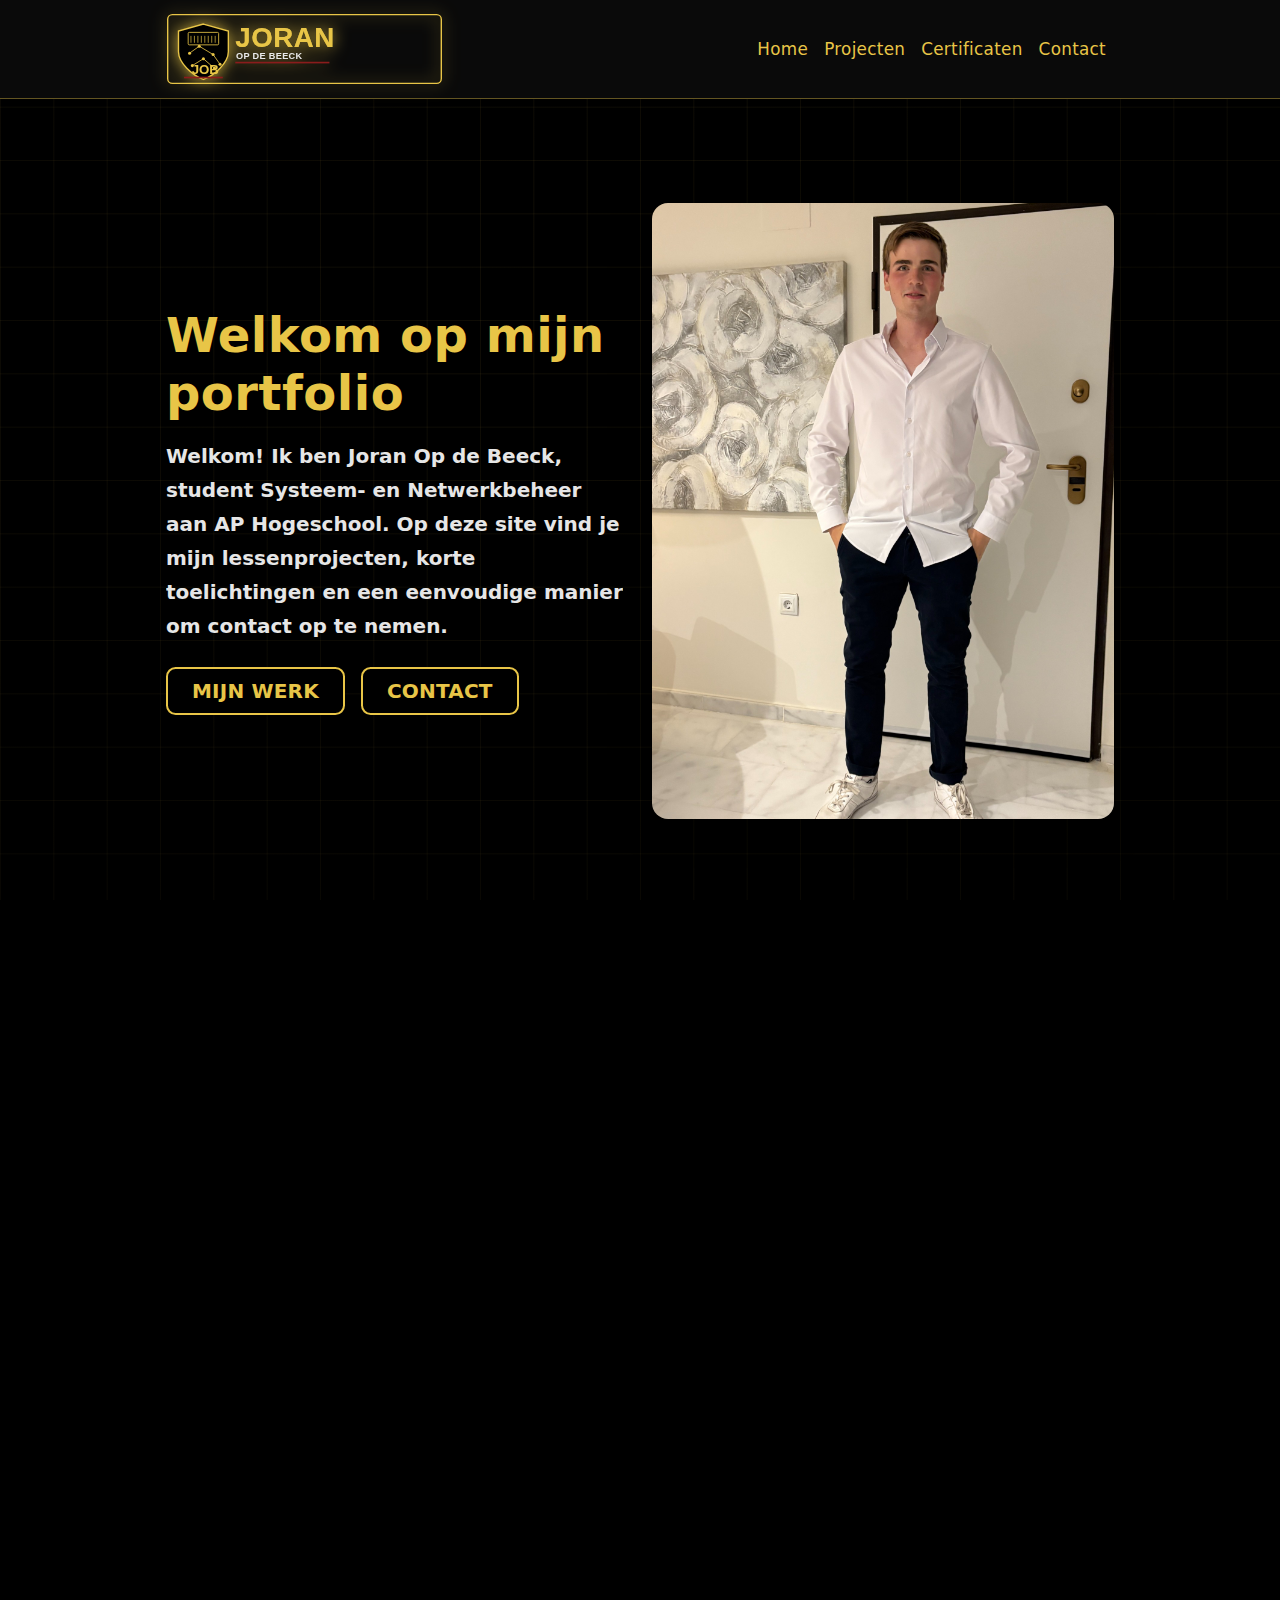
<file: index.html>
<!DOCTYPE html>

<html lang="nl-BE">
<head>
<meta charset="utf-8"/>
<meta content="width=device-width, initial-scale=1" name="viewport"/>
<title>Joran Op de Beeck • Portfolio</title>
<link href="https://cdn.jsdelivr.net/npm/bootstrap@5.3.8/dist/css/bootstrap.min.css" rel="stylesheet"/>
<link href="https://cdn.jsdelivr.net/npm/bootstrap-icons@1.13.1/font/bootstrap-icons.css" rel="stylesheet"/>
<link href="css/style.css" rel="stylesheet"/>
</head>
<body>
<nav class="navbar navbar-expand-lg custom-nav">
<div class="container container-narrow">
<a class="navbar-brand d-flex align-items-center" href="index.html">
<img alt="Logo" class="brand-logo" src="assets/images/logo-shield-pro.svg"/>
</a>
<button aria-controls="navbarsExample07" aria-expanded="false" aria-label="Toggle navigation" class="navbar-toggler text-warning" data-bs-target="#navbarsExample07" data-bs-toggle="collapse" type="button">
<span class="navbar-toggler-icon"></span>
</button>
<div class="collapse navbar-collapse" id="navbarsExample07">
<ul class="navbar-nav ms-auto mb-2 mb-lg-0"><li class="nav-item"><a class="nav-link" href="index.html">Home</a></li><li class="nav-item"><a class="nav-link" href="projecten.html">Projecten</a></li><li class="nav-item"><a class="nav-link" href="certificates.html">Certificaten</a></li><li class="nav-item"><a class="nav-link" href="contact.html">Contact</a></li></ul>
</div>
</div>
</nav>
<main class="container container-narrow hero">
<div class="row align-items-center g-4">
<div class="col-md-6">
<h1 class="hero-title display-5">Welkom op mijn portfolio</h1>
<p class="hero-tagline lead mt-3">
            Welkom! Ik ben Joran Op de Beeck, student Systeem- en Netwerkbeheer
            aan AP Hogeschool. Op deze site vind je mijn lessenprojecten, korte
            toelichtingen en een eenvoudige manier om contact op te nemen.
          </p>
<div class="mt-4 d-flex gap-3">
<a class="btn btn-accent btn-lg px-4" href="certificates.html">Mijn werk</a>
<a class="btn btn-accent btn-lg px-4" href="contact.html">Contact</a>
</div>
</div>
<div class="col-md-6 text-center">
<img alt="Profiel foto van Joran Op de Beeck" class="rounded-xl shadow-soft" src="assets/images/profiel.jpg"/>
</div>
</div>
<hr class="my-5 separator"/>
<div class="row g-4">
<div class="col-md-12">
<h2 class="section-title">Over mij</h2>
<p>
            Ik ben een 21-jarige student aan de AP Hogeschool Antwerpen, waar ik
            de richting Systeem- en Netwerkbeheer volg. Mijn interesse ligt
            sterk in technologie, met een bijzondere passie voor computers,
            netwerken, cybersecurity en artificiële intelligentie. Ik ben een
            harde werker die graag problemen analyseert en oplost, zowel
            zelfstandig als in teamverband. Wat mij typeert is mijn gedrevenheid
            om continu bij te leren en mijn kennis toe te passen in de praktijk.
            Met mijn technische vaardigheden en enthousiasme voor IT wil ik me
            verder ontwikkelen tot een betrouwbare professional die bijdraagt
            aan veilige en stabiele digitale omgevingen.
          </p>
</div>
</div>
</main>
<footer class="footer mt-5">
<div class="container container-narrow d-flex flex-column flex-md-row justify-content-between align-items-center">
<div>© 2025 Joran Op de Beeck</div>
<div class="mt-2 mt-md-0">
<a class="me-3" href="https://www.linkedin.com/in/joran-opdebeeck-375559347" rel="noopener" target="_blank">LinkedIn</a><a href="https://github.com/joranodb" rel="noopener" target="_blank">GitHub</a>
</div>
</div>
</footer>
<script src="https://cdn.jsdelivr.net/npm/bootstrap@5.3.8/dist/js/bootstrap.bundle.min.js"></script>
</body>
</html>
</file>
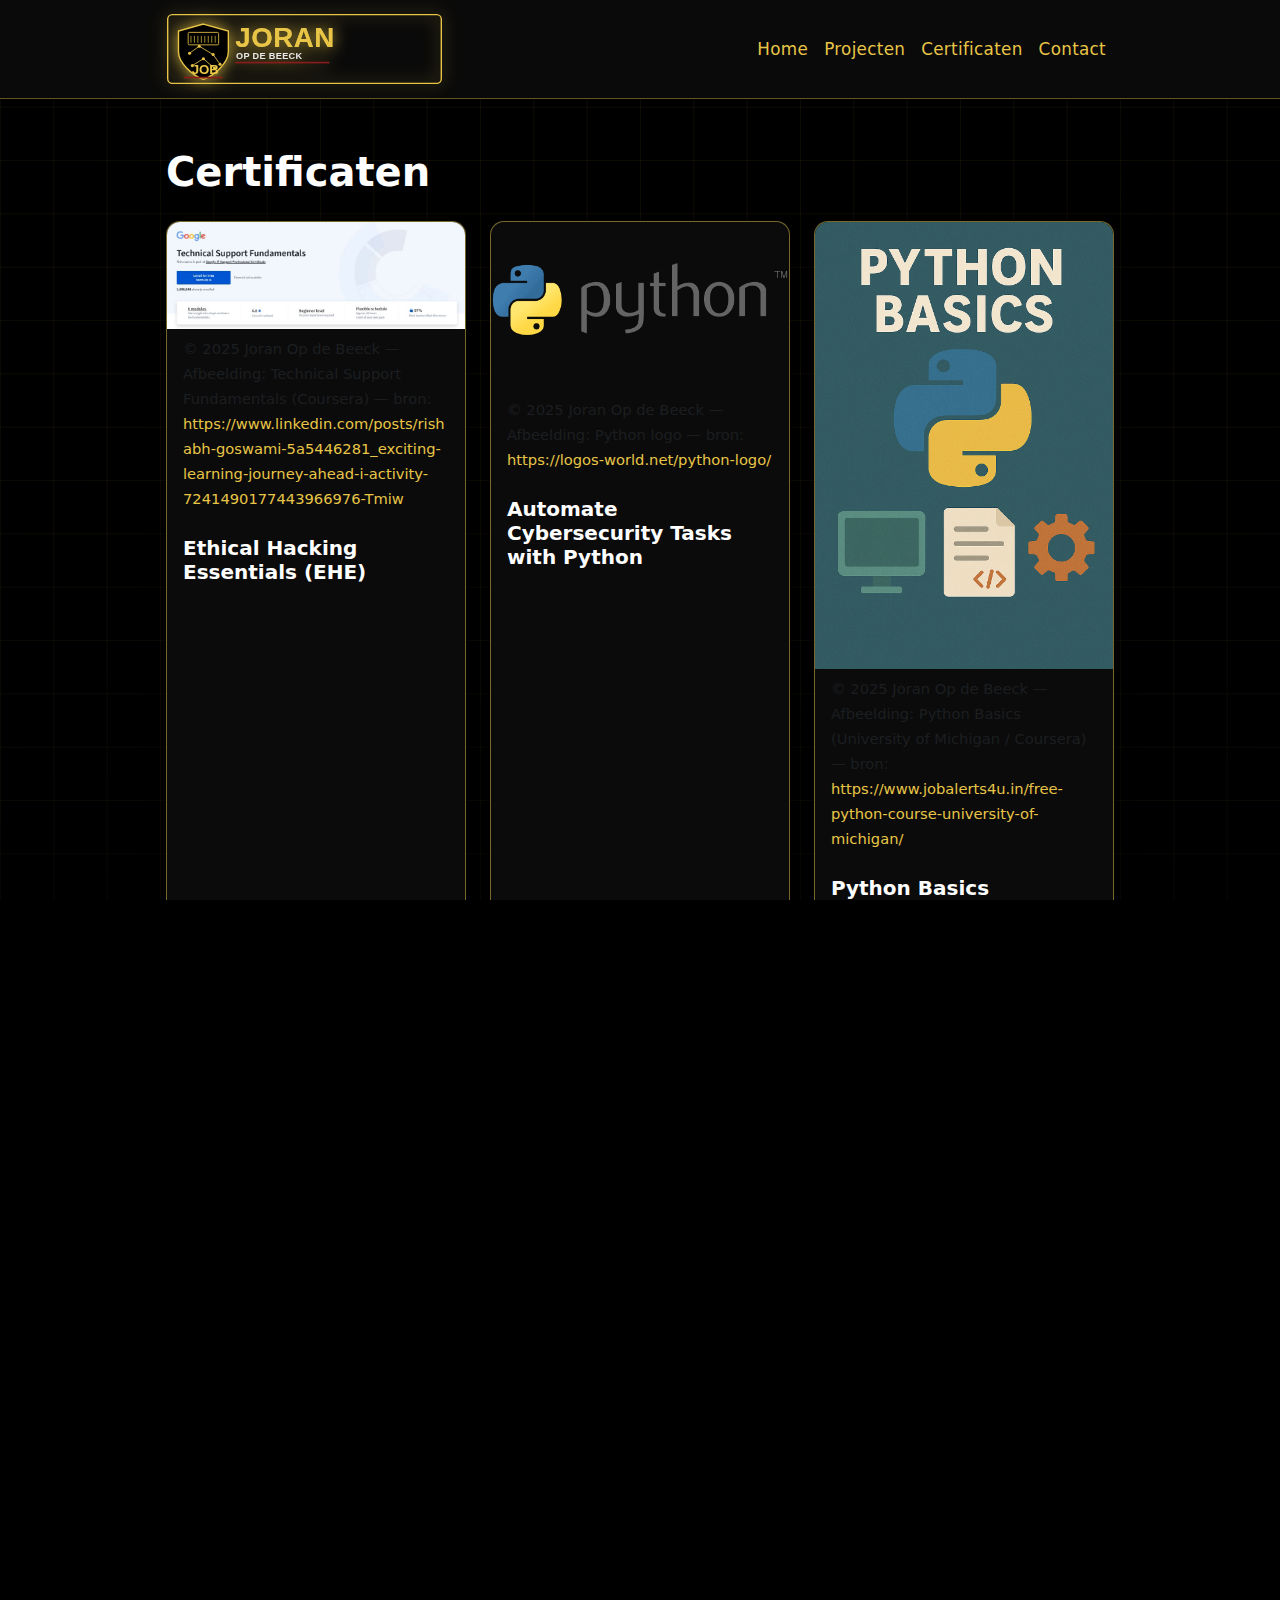
<file: certificates.html>
<!DOCTYPE html>

<html lang="nl">
<head>
<meta charset="utf-8"/>
<meta content="width=device-width, initial-scale=1" name="viewport"/>
<title>Joran Op de Beeck • Projecten</title>
<link href="https://cdn.jsdelivr.net/npm/bootstrap@5.3.3/dist/css/bootstrap.min.css" rel="stylesheet"/>
<link href="css/style.css" rel="stylesheet"/>
</head>
<body>
<nav class="navbar navbar-expand-lg custom-nav">
<div class="container container-narrow">
<a class="navbar-brand d-flex align-items-center" href="index.html">
<img alt="Logo" class="brand-logo" src="assets/images/logo-shield-pro.svg"/>
</a>
<button aria-controls="navbarsExample07" aria-expanded="false" aria-label="Menu" class="navbar-toggler text-warning" data-bs-target="#navbarsExample07" data-bs-toggle="collapse" type="button">
<span class="navbar-toggler-icon"></span>
</button>
<div class="collapse navbar-collapse" id="navbarsExample07">
<ul class="navbar-nav ms-auto mb-2 mb-lg-0"><li class="nav-item"><a class="nav-link" href="index.html">Home</a></li><li class="nav-item"><a class="nav-link" href="projecten.html">Projecten</a></li><li class="nav-item"><a class="nav-link" href="certificates.html">Certificaten</a></li><li class="nav-item"><a class="nav-link" href="contact.html">Contact</a></li></ul>
</div>
</div>
</nav>
<main class="container container-narrow py-5">
<h1 class="mb-4">Certificaten</h1>
<div class="row g-4">
      <div class="col-12 col-sm-6 col-lg-4">
        <div class="card h-100">
          <figure class="mb-0">
  <img src="assets/images/certificates/technical-support.jpg" class="card-img-top cert-img" alt="Technical Support Fundamentals">
  <figcaption class="small text-muted px-3 py-2">© 2025 Joran Op de Beeck — Afbeelding: Technical Support Fundamentals (Coursera) — bron: <a href="https://www.linkedin.com/posts/rishabh-goswami-5a5446281_exciting-learning-journey-ahead-i-activity-7241490177443966976-Tmiw" target="_blank" rel="noopener">https://www.linkedin.com/posts/rishabh-goswami-5a5446281_exciting-learning-journey-ahead-i-activity-7241490177443966976-Tmiw</a></figcaption>
</figure>
<div class="card-body d-flex flex-column">
            <h5 class="card-title">Ethical Hacking Essentials (EHE)</h5>
            <div class="mt-auto d-flex gap-2 flex-wrap">
              <a href="naam.html?type=c&n=1" class="btn btn-lg btn-accent">Meer details</a>
              <a href="assets/projects/Coursera 395DD9RQS4WI.pdf" class="btn btn-lg btn-accent" download>Download certificaat</a>
            </div>
          </div>
        </div>
      </div>
    

      <div class="col-12 col-sm-6 col-lg-4">
        <div class="card h-100">
          <figure class="mb-0">
            <img src="assets/images/certificates/automate-python.png" class="card-img-top cert-img" alt="Automate Cybersecurity Tasks with Python">
            <figcaption class="small text-muted px-3 py-2">© 2025 Joran Op de Beeck — Afbeelding: Python logo — bron: <a href="https://logos-world.net/python-logo/" target="_blank" rel="noopener">https://logos-world.net/python-logo/</a></figcaption>
          </figure>
          <div class="card-body d-flex flex-column">
            <h5 class="card-title">Automate Cybersecurity Tasks with Python</h5>
            <div class="mt-auto d-flex gap-2 flex-wrap">
              <a href="naam.html?type=c&n=2" class="btn btn-lg btn-accent">Meer details</a>
              <a href="assets/projects/Coursera 4QJQQEIRNF1P.pdf" class="btn btn-lg btn-accent" download>Download certificaat</a>
            </div>
          </div>
        </div>
      </div>
    

      <div class="col-12 col-sm-6 col-lg-4">
        <div class="card h-100">
          <figure class="mb-0">
            <img src="assets/images/certificates/python-basics.png" class="card-img-top cert-img" alt="Python Basics">
            <figcaption class="small text-muted px-3 py-2">© 2025 Joran Op de Beeck — Afbeelding: Python Basics (University of Michigan / Coursera) — bron: <a href="https://www.jobalerts4u.in/free-python-course-university-of-michigan/" target="_blank" rel="noopener">https://www.jobalerts4u.in/free-python-course-university-of-michigan/</a></figcaption>
          </figure>
          <div class="card-body d-flex flex-column">
            <h5 class="card-title">Python Basics</h5>
            <div class="mt-auto d-flex gap-2 flex-wrap">
              <a href="naam.html?type=c&n=3" class="btn btn-lg btn-accent">Meer details</a>
              <a href="assets/projects/Coursera NS5KLLJWBGLG.pdf" class="btn btn-lg btn-accent" download>Download certificaat</a>
            </div>
          </div>
        </div>
      </div>
    

      <div class="col-12 col-sm-6 col-lg-4">
        <div class="card h-100">
          <figure class="mb-0">
            <img src="assets/images/certificates/google-cybersecurity.png" class="card-img-top cert-img" alt="Google Cybersecurity">
            <figcaption class="small text-muted px-3 py-2">© 2025 Joran Op de Beeck — Afbeelding: Google Cybersecurity (artikel) — bron: <a href="https://www.linkedin.com/pulse/review-google-cybersecurity-professional-certificate-coursera-hamdan-qggoc/" target="_blank" rel="noopener">https://www.linkedin.com/pulse/review-google-cybersecurity-professional-certificate-coursera-hamdan-qggoc/</a></figcaption>
          </figure>
          <div class="card-body d-flex flex-column">
            <h5 class="card-title">Google Cybersecurity</h5>
            <div class="mt-auto d-flex gap-2 flex-wrap">
              <a href="naam.html?type=c&n=4" class="btn btn-lg btn-accent">Meer details</a>
              <a href="assets/projects/Coursera TB5A7FIDNG6O (1).pdf" class="btn btn-lg btn-accent" download>Download certificaat</a>
            </div>
          </div>
        </div>
      </div>
    

      <div class="col-12 col-sm-6 col-lg-4">
        <div class="card h-100">
          <figure class="mb-0">
            <img src="assets/images/certificates/linux-sql.jpg" class="card-img-top cert-img" alt="Tools of the Trade: Linux and SQL">
            <figcaption class="small text-muted px-3 py-2">© 2025 Joran Op de Beeck — Afbeelding: Linux & SQL course (Coursera) — bron: <a href="https://www.coursera.org/learn/linux-and-sql" target="_blank" rel="noopener">https://www.coursera.org/learn/linux-and-sql</a></figcaption>
          </figure>
          <div class="card-body d-flex flex-column">
            <h5 class="card-title">Tools of the Trade: Linux and SQL</h5>
            <div class="mt-auto d-flex gap-2 flex-wrap">
              <a href="naam.html?type=c&n=5" class="btn btn-lg btn-accent">Meer details</a>
              <a href="assets/projects/Coursera XCN49D2BVPZ7.pdf" class="btn btn-lg btn-accent" download>Download certificaat</a>
            </div>
          </div>
        </div>
      </div>
    

      <div class="col-12 col-sm-6 col-lg-4">
        <div class="card h-100">
          <figure class="mb-0">
  <img src="assets/images/certificates/technical-support.jpg" class="card-img-top cert-img" alt="Technical Support Fundamentals">
  <figcaption class="small text-muted px-3 py-2">© 2025 Joran Op de Beeck — Afbeelding: Technical Support Fundamentals (Coursera) — bron: <a href="https://www.linkedin.com/posts/rishabh-goswami-5a5446281_exciting-learning-journey-ahead-i-activity-7241490177443966976-Tmiw" target="_blank" rel="noopener">https://www.linkedin.com/posts/rishabh-goswami-5a5446281_exciting-learning-journey-ahead-i-activity-7241490177443966976-Tmiw</a></figcaption>
</figure>

          <div class="card-body d-flex flex-column">
            <h5 class="card-title">Technical Support Fundamentals</h5>
            <div class="mt-auto d-flex gap-2 flex-wrap">
              <a href="naam.html?type=c&n=6" class="btn btn-lg btn-accent">Meer details</a>
              <a href="assets/projects/Coursera YT47ZJIWH2LB.pdf" class="btn btn-lg btn-accent" download>Download certificaat</a>
            </div>
          </div>
        </div>
      </div>
    </div>
</main>
<footer class="footer mt-5">
<div class="container container-narrow d-flex flex-column flex-md-row justify-content-between align-items-center">
<div>© 2025 Joran Op de Beeck</div>
<div class="mt-2 mt-md-0">
<a class="me-3" href="https://www.linkedin.com/in/joran-opdebeeck-375559347" rel="noopener" target="_blank">LinkedIn</a>
<a href="https://github.com/joranodb" rel="noopener" target="_blank">GitHub</a>
</div>
</div>
</footer>
<script src="https://cdn.jsdelivr.net/npm/bootstrap@5.3.3/dist/js/bootstrap.bundle.min.js"></script>
</body>
</html>
</file>
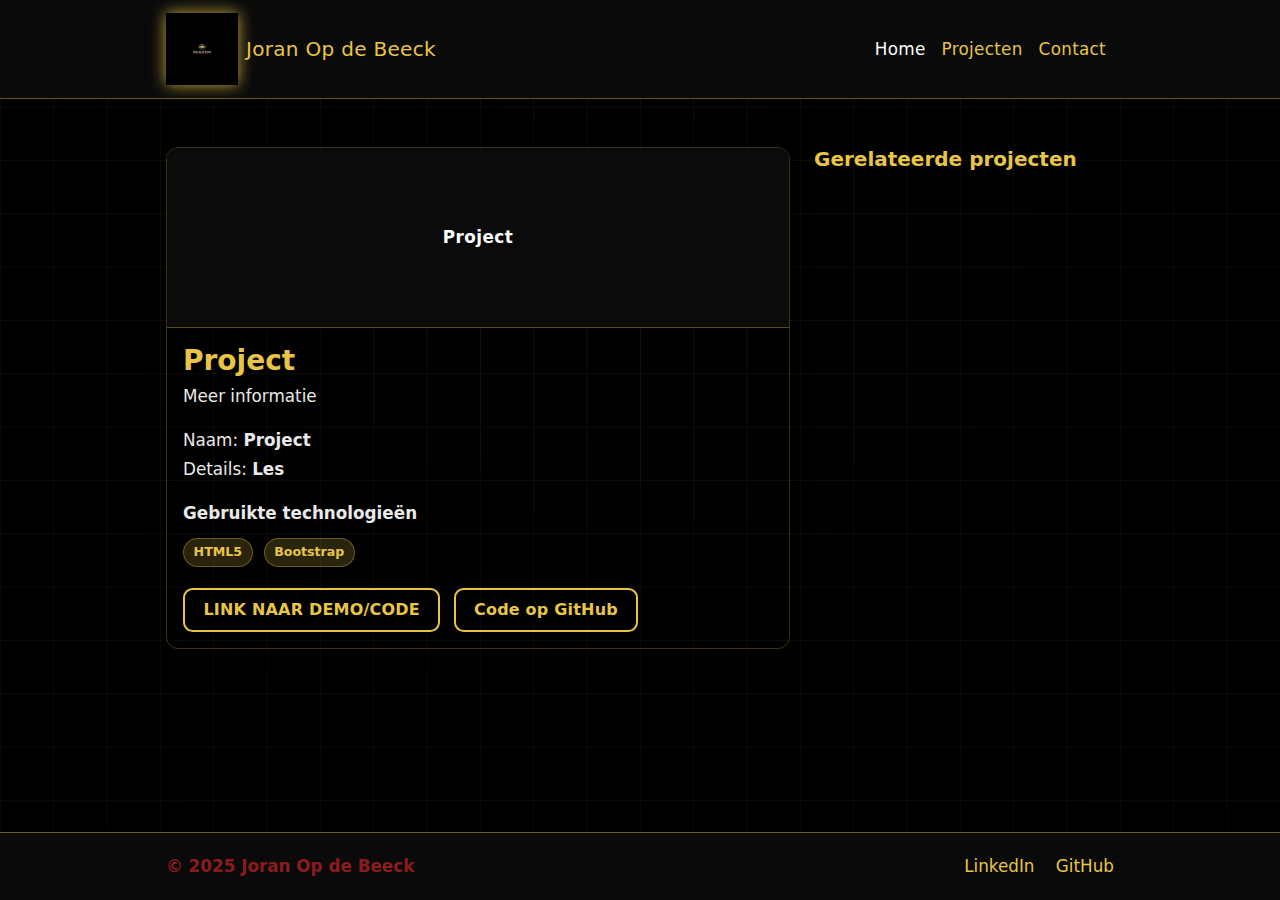
<file: naam.html>
<!DOCTYPE html>
<html lang="nl">
  <head>
    <meta charset="utf-8" />
    <meta name="viewport" content="width=device-width, initial-scale=1" />
    <title>Joran Op de Beeck • Portfolio</title>
    <link
      href="https://cdn.jsdelivr.net/npm/bootstrap@5.3.3/dist/css/bootstrap.min.css"
      rel="stylesheet"
    />
    <link rel="stylesheet" href="css/style.css" />
  </head>
  <body>
    <nav class="navbar navbar-expand-lg custom-nav">
      <div class="container container-narrow">
        <a class="navbar-brand d-flex align-items-center" href="index.html">
          <img src="assets/images/logo.png" class="brand-logo" alt="Logo" />
          <span>Joran Op de Beeck</span>
        </a>
        <button
          class="navbar-toggler text-warning"
          type="button"
          data-bs-toggle="collapse"
          data-bs-target="#navbarsExample07"
          aria-controls="navbarsExample07"
          aria-expanded="false"
          aria-label="Toggle navigation"
        >
          <span class="navbar-toggler-icon"></span>
        </button>

        <div class="collapse navbar-collapse" id="navbarsExample07">
          <ul class="navbar-nav ms-auto mb-2 mb-lg-0">
            <li class="nav-item">
              <a class="nav-link active" href="index.html">Home</a>
            </li>
            <li class="nav-item">
              <a class="nav-link" href="portfolio.html">Projecten</a>
            </li>
            <li class="nav-item">
              <a class="nav-link" href="contact.html">Contact</a>
            </li>
          </ul>
        </div>
      </div>
    </nav>

    <main class="container container-narrow py-5">
      <div class="row g-4 align-items-start project-layout">
        <div class="col-12 col-lg-8">
          <div class="card project-card">
            <div class="project-thumb" id="thumbTitle">Project</div>
            <div class="card-body">
              <h2 class="card-title h3" id="projectTitle">Project</h2>

              <p class="mb-3">Meer informatie</p>
              <p id="projectInfo">
                Naam: <strong id="infoName">Project</strong><br />
                Details: <strong id="infoDetails">Les</strong>
              </p>

              <div class="mb-3">
                <strong class="d-block mb-2">Gebruikte technologieën</strong>
                <span class="badge rounded-pill badge-tech">HTML5</span>
                <span class="badge rounded-pill badge-tech">Bootstrap</span>
              </div>
              <div class="mt-3">
                <a class="btn btn-accent me-2" id="demoBtn" href="#" download
                  >Link naar demo/code</a
                >
                <a
                  class="btn btn-outline-light"
                  id="githubBtn"
                  href="#"
                  target="_blank"
                  rel="noopener"
                  >Code op GitHub</a
                >
              </div>
            </div>
          </div>
        </div>

        <div class="col-12 col-lg-4">
          <h3 class="section-title h5">Gerelateerde projecten</h3>
          <ul class="list-group list-related" id="relatedList"></ul>
        </div>
      </div>
    </main>

    <footer class="footer mt-5">
      <div
        class="container container-narrow d-flex flex-column flex-md-row justify-content-between align-items-center"
      >
        <div>© 2025 Joran Op de Beeck</div>
        <div class="mt-2 mt-md-0">
          <a
            href="https://www.linkedin.com/in/joran-opdebeeck-375559347"
            class="me-3"
            target="_blank"
            rel="noopener"
            >LinkedIn</a
          >
          <a href="https://github.com/joranodb" target="_blank" rel="noopener"
            >GitHub</a
          >
        </div>
      </div>
    </footer>

    <script src="https://cdn.jsdelivr.net/npm/bootstrap@5.3.3/dist/js/bootstrap.bundle.min.js"></script>
    <script src="map.js/script.js"></script>
  </body>
</html>
</file>
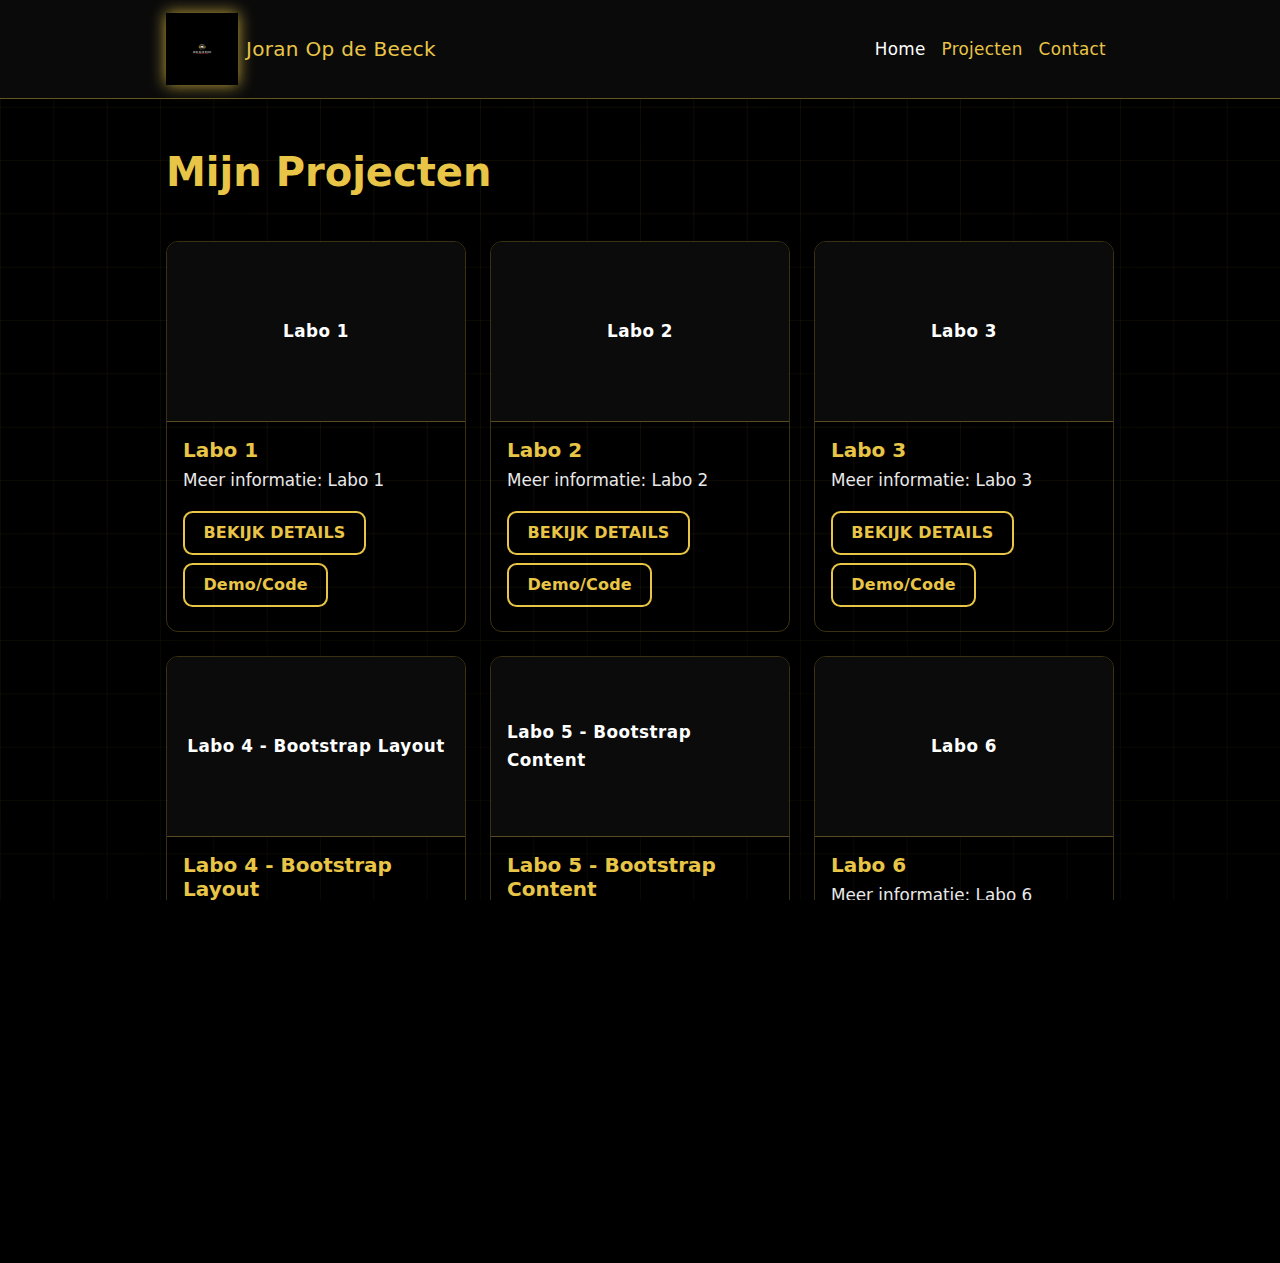
<file: portfolio.html>
<!doctype html>
<html lang="nl">
  <head>

    <meta charset="utf-8">
    <meta name="viewport" content="width=device-width, initial-scale=1">
    <title>Joran Op de Beeck • Portfolio</title>
    <link href="https://cdn.jsdelivr.net/npm/bootstrap@5.3.3/dist/css/bootstrap.min.css" rel="stylesheet">
    <link rel="stylesheet" href="css/style.css">

  </head>
  <body>
    
<nav class="navbar navbar-expand-lg custom-nav">
  <div class="container container-narrow">
    <a class="navbar-brand d-flex align-items-center" href="index.html">
      <img src="assets/images/logo.png" class="brand-logo" alt="Logo">
      <span>Joran Op de Beeck</span>
    </a>
    <button class="navbar-toggler text-warning" type="button" data-bs-toggle="collapse" data-bs-target="#navbarsExample07" aria-controls="navbarsExample07" aria-expanded="false" aria-label="Toggle navigation">
      <span class="navbar-toggler-icon"></span>
    </button>

    <div class="collapse navbar-collapse" id="navbarsExample07">
      <ul class="navbar-nav ms-auto mb-2 mb-lg-0">
        <li class="nav-item"><a class="nav-link active" href="index.html">Home</a></li>
        <li class="nav-item"><a class="nav-link" href="portfolio.html">Projecten</a></li>
        <li class="nav-item"><a class="nav-link" href="contact.html">Contact</a></li>
      </ul>
    </div>
  </div>
</nav>


    <main class="container container-narrow py-5">
      <div class="row">
        <div class="col-12">
          <h1 class="section-title">Mijn Projecten</h1>
        </div>
      </div>

      <div class="row g-4 mt-1">
        <div class="col-12 col-sm-6 col-lg-4">
          <div class="card project-card h-100">
            <div class="project-thumb">Labo 1</div>
            <div class="card-body d-flex flex-column"><div class="row g-2"><div class="col-12">
              <h5 class="card-title">Labo 1</h5>
              <p class="card-text">Meer informatie: Labo 1</p>
              <div class="mt-auto">
                <a class="btn btn-accent me-2 mb-2" href="naam.html?p=1">Bekijk details</a>
                <a class="btn btn-outline-light mb-2" href="assets/projects/labo1.zip" download>Demo/Code</a>
              </div>
            </div>
          </div>
        </div></div></div>
    
        <div class="col-12 col-sm-6 col-lg-4">
          <div class="card project-card h-100">
            <div class="project-thumb">Labo 2</div>
            <div class="card-body d-flex flex-column"><div class="row g-2"><div class="col-12">
              <h5 class="card-title">Labo 2</h5>
              <p class="card-text">Meer informatie: Labo 2</p>
              <div class="mt-auto">
                <a class="btn btn-accent me-2 mb-2" href="naam.html?p=2">Bekijk details</a>
                <a class="btn btn-outline-light mb-2" href="assets/projects/labo2.zip" download>Demo/Code</a>
              </div>
            </div>
          </div>
        </div></div></div>
    
        <div class="col-12 col-sm-6 col-lg-4">
          <div class="card project-card h-100">
            <div class="project-thumb">Labo 3</div>
            <div class="card-body d-flex flex-column"><div class="row g-2"><div class="col-12">
              <h5 class="card-title">Labo 3</h5>
              <p class="card-text">Meer informatie: Labo 3</p>
              <div class="mt-auto">
                <a class="btn btn-accent me-2 mb-2" href="naam.html?p=3">Bekijk details</a>
                <a class="btn btn-outline-light mb-2" href="assets/projects/labo3.zip" download>Demo/Code</a>
              </div>
            </div>
          </div>
        </div></div></div>
    
        <div class="col-12 col-sm-6 col-lg-4">
          <div class="card project-card h-100">
            <div class="project-thumb">Labo 4 - Bootstrap Layout</div>
            <div class="card-body d-flex flex-column"><div class="row g-2"><div class="col-12">
              <h5 class="card-title">Labo 4 - Bootstrap Layout</h5>
              <p class="card-text">Meer informatie: Labo 4 - Bootstrap Layout</p>
              <div class="mt-auto">
                <a class="btn btn-accent me-2 mb-2" href="naam.html?p=4">Bekijk details</a>
                <a class="btn btn-outline-light mb-2" href="assets/projects/bootstrap-layout-startbestanden.zip" download>Demo/Code</a>
              </div>
            </div>
          </div>
        </div></div></div>
    
        <div class="col-12 col-sm-6 col-lg-4">
          <div class="card project-card h-100">
            <div class="project-thumb">Labo 5 - Bootstrap Content</div>
            <div class="card-body d-flex flex-column"><div class="row g-2"><div class="col-12">
              <h5 class="card-title">Labo 5 - Bootstrap Content</h5>
              <p class="card-text">Meer informatie: Labo 5 - Bootstrap Content</p>
              <div class="mt-auto">
                <a class="btn btn-accent me-2 mb-2" href="naam.html?p=5">Bekijk details</a>
                <a class="btn btn-outline-light mb-2" href="assets/projects/bootstrap-content-startbestand.zip" download>Demo/Code</a>
              </div>
            </div>
          </div>
        </div></div></div>
    
        <div class="col-12 col-sm-6 col-lg-4">
          <div class="card project-card h-100">
            <div class="project-thumb">Labo 6</div>
            <div class="card-body d-flex flex-column"><div class="row g-2"><div class="col-12">
              <h5 class="card-title">Labo 6</h5>
              <p class="card-text">Meer informatie: Labo 6</p>
              <div class="mt-auto">
                <a class="btn btn-accent me-2 mb-2" href="naam.html?p=6">Bekijk details</a>
                <a class="btn btn-outline-light mb-2" href="assets/projects/labo5.zip" download>Demo/Code</a>
              </div>
            </div>
          </div>
        </div></div></div>
    
      </div>
    </main>

    
<footer class="footer mt-5">
  <div class="container container-narrow d-flex flex-column flex-md-row justify-content-between align-items-center">
    <div>© 2025 Joran Op de Beeck</div>
    <div class="mt-2 mt-md-0"><a href="https://www.linkedin.com/in/joran-opdebeeck-375559347" class="me-3" target="_blank" rel="noopener">LinkedIn</a><a href="https://github.com/joranodb" target="_blank" rel="noopener">GitHub</a></div>
  </div>
</footer>

<script src="https://cdn.jsdelivr.net/npm/bootstrap@5.3.3/dist/js/bootstrap.bundle.min.js"></script>

  </body>
</html>
</file>
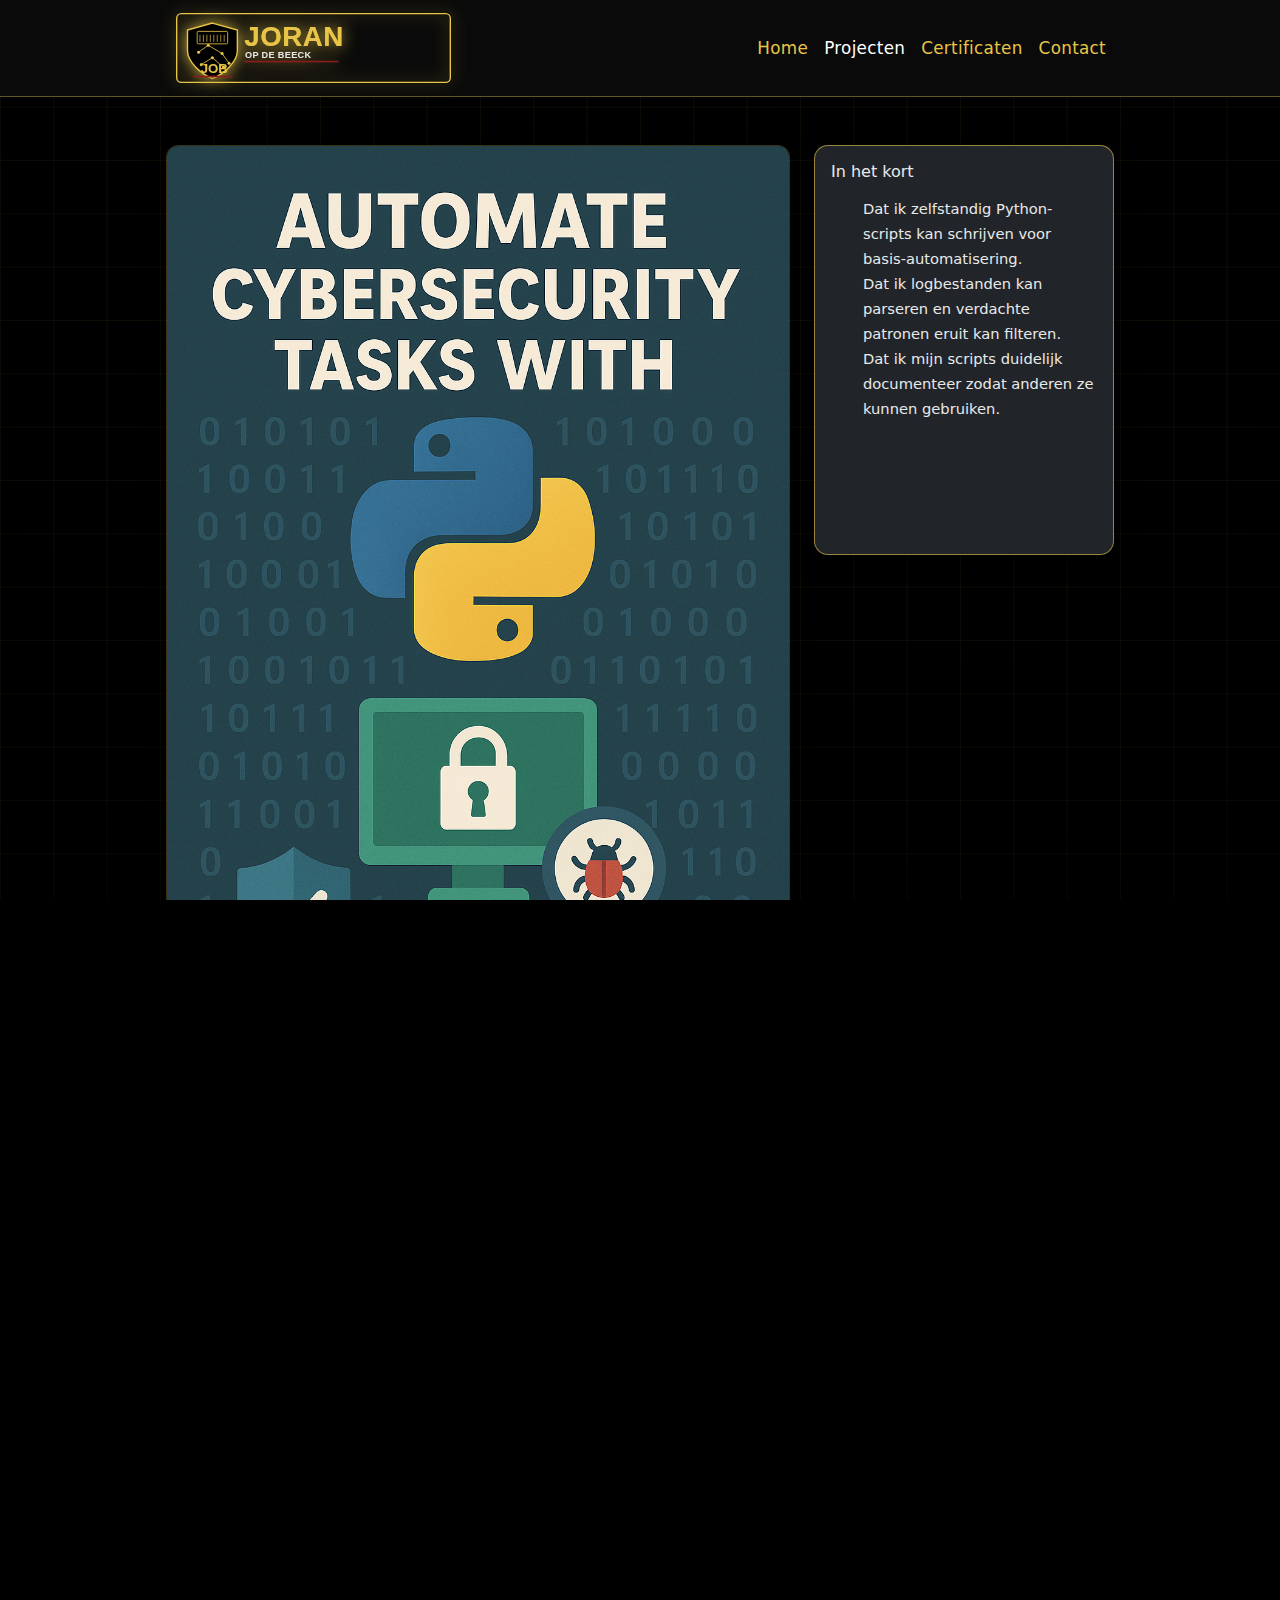
<file: project-automate-cybersecurity.html>
<!DOCTYPE html>
<html lang="nl-BE">
<head>
<meta charset="utf-8"/>
<meta content="width=device-width, initial-scale=1" name="viewport"/>
<title>Joran Op de Beeck • Project • Automate Cybersecurity Tasks with Python</title>
<link href="https://cdn.jsdelivr.net/npm/bootstrap@5.3.8/dist/css/bootstrap.min.css" rel="stylesheet"/>
<link href="https://cdn.jsdelivr.net/npm/bootstrap-icons@1.13.1/font/bootstrap-icons.css" rel="stylesheet"/>
<link href="css/style.css" rel="stylesheet"/>
</head>
<body>
<nav class="navbar navbar-expand-lg custom-nav">
      <div class="container container-narrow">
        <a
          class="navbar-brand brand-badge d-flex align-items-center"
          href="index.html"
        >
          <img
            src="assets/images/logo-shield-pro.svg"
            class="brand-logo"
            alt="Logo"
          />
        </a>
        <button
          class="navbar-toggler text-warning"
          type="button"
          data-bs-toggle="collapse"
          data-bs-target="#navbarsExample07"
          aria-controls="navbarsExample07"
          aria-expanded="false"
          aria-label="Menu"
        >
          <span class="navbar-toggler-icon"></span>
        </button>
        <div class="collapse navbar-collapse" id="navbarsExample07">
          <ul class="navbar-nav ms-auto mb-2 mb-lg-0">
            <li class="nav-item">
              <a class="nav-link" href="index.html">Home</a>
            </li>
            <li class="nav-item">
              <a class="nav-link active" href="projecten.html">Projecten</a>
            </li>
            <li class="nav-item">
              <a class="nav-link" href="certificates.html"
                >Certificaten</a
              >
            </li>
            <li class="nav-item">
              <a class="nav-link" href="contact.html">Contact</a>
            </li>
          </ul>
        </div>
      </div>
    </nav>
<main class="container container-narrow py-5">
  <div class="row g-4 align-items-start">
    <div class="col-12 col-lg-8">
      <article class="card project-card">
        <figure class="mb-0">
          <img src="assets/images/certificates/automate-cybersecurity.png" class="card-img-top" alt="Scherm met Python-code die logbestanden verwerkt"/>
        </figure>
        <div class="card-body">
          <h1 class="section-title h3 mb-3">Automate Cybersecurity Tasks with Python</h1>
          <p class="mb-3">
            In dit project gebruik ik Python om repetitieve taken binnen cybersecurity te automatiseren. Het doel is om sneller verdachte gebeurtenissen te detecteren en minder tijd te verliezen aan manuele loganalyse.
          </p>

          <section class="mb-4">
            <h2 class="h5 mb-2">Wat kwam er in deze cursus aan bod?</h2>
            <ul class="mb-0 small">
              <li>Bestanden en logdata inlezen met Python (tekst, CSV, JSON).</li><li>Filteren en groeperen van gebeurtenissen met behulp van functies en loops.</li><li>Regex gebruiken om patronen zoals IP-adressen of foutcodes te herkennen.</li><li>Eenvoudige rapporten en samenvattingen genereren op basis van ruwe data.</li><li>Fouten afhandelen en scripts robuust maken voor productie-omgevingen.</li>
            </ul>
          </section>

          <section class="mb-4">
            <h2 class="h5 mb-2">Wat wordt er nu van mij verwacht?</h2>
            <ul class="mb-0 small">
              <li>Dat ik zelfstandig Python-scripts kan schrijven voor basis-automatisering.</li><li>Dat ik logbestanden kan parseren en verdachte patronen eruit kan filteren.</li><li>Dat ik mijn scripts duidelijk documenteer zodat anderen ze kunnen gebruiken.</li><li>Dat ik veiligheidsbewust omspring met gevoelige data in mijn scripts.</li><li>Dat ik problemen in mijn code kan debuggen en verbeteringen kan doorvoeren.</li>
            </ul>
          </section>

          <section class="mb-4">
            <h2 class="h5 mb-2">Gebruikte tools en technologieën</h2>
            <div class="d-flex flex-wrap gap-2">
              <span class="badge-tech small">Python</span><span class="badge-tech small">Regex</span><span class="badge-tech small">JSON</span><span class="badge-tech small">CSV</span><span class="badge-tech small">Loganalyse</span>
            </div>
          </section>

          <div class="mt-3 d-flex flex-wrap gap-2">
            <a href="certificates.html#cert-2" class="btn btn-accent btn-sm">
              Terug naar certificaat
            </a>
            <a href="projecten.html#proj-2" class="btn btn-outline-light btn-sm">
              Terug naar projecten
            </a>
          </div>
        </div>
      </article>
    </div>
    <aside class="col-12 col-lg-4">
      <div class="card h-100 bg-dark border-accent">
        <div class="card-body">
          <h2 class="h6 mb-3">In het kort</h2>
          <ul class="small mb-3">
            <li>Dat ik zelfstandig Python-scripts kan schrijven voor basis-automatisering.</li><li>Dat ik logbestanden kan parseren en verdachte patronen eruit kan filteren.</li><li>Dat ik mijn scripts duidelijk documenteer zodat anderen ze kunnen gebruiken.</li>
          </ul>
          <p class="small text-muted mb-0">
            Deze pagina beschrijft wat ik leerde binnen dit certificaat en welke
            vaardigheden ik nu in de praktijk kan toepassen.
          </p>
        </div>
      </div>
    </aside>
  </div>
</main>
<footer class="footer mt-5">
      <div
        class="container container-narrow d-flex flex-column flex-md-row justify-content-between align-items-center"
      >
        <div>© 2025 Joran Op de Beeck</div>
        <div class="mt-2 mt-md-0">
          <a
            href="https://www.linkedin.com/in/joran-opdebeeck-375559347"
            class="me-3"
            target="_blank"
            rel="noopener"
            >LinkedIn</a
          >
          <a href="https://github.com/joranodb" target="_blank" rel="noopener"
            >GitHub</a
          >
        </div>
      </div>
    </footer>
<script src="https://cdn.jsdelivr.net/npm/bootstrap@5.3.8/dist/js/bootstrap.bundle.min.js"></script>

</body>
</html>
</file>
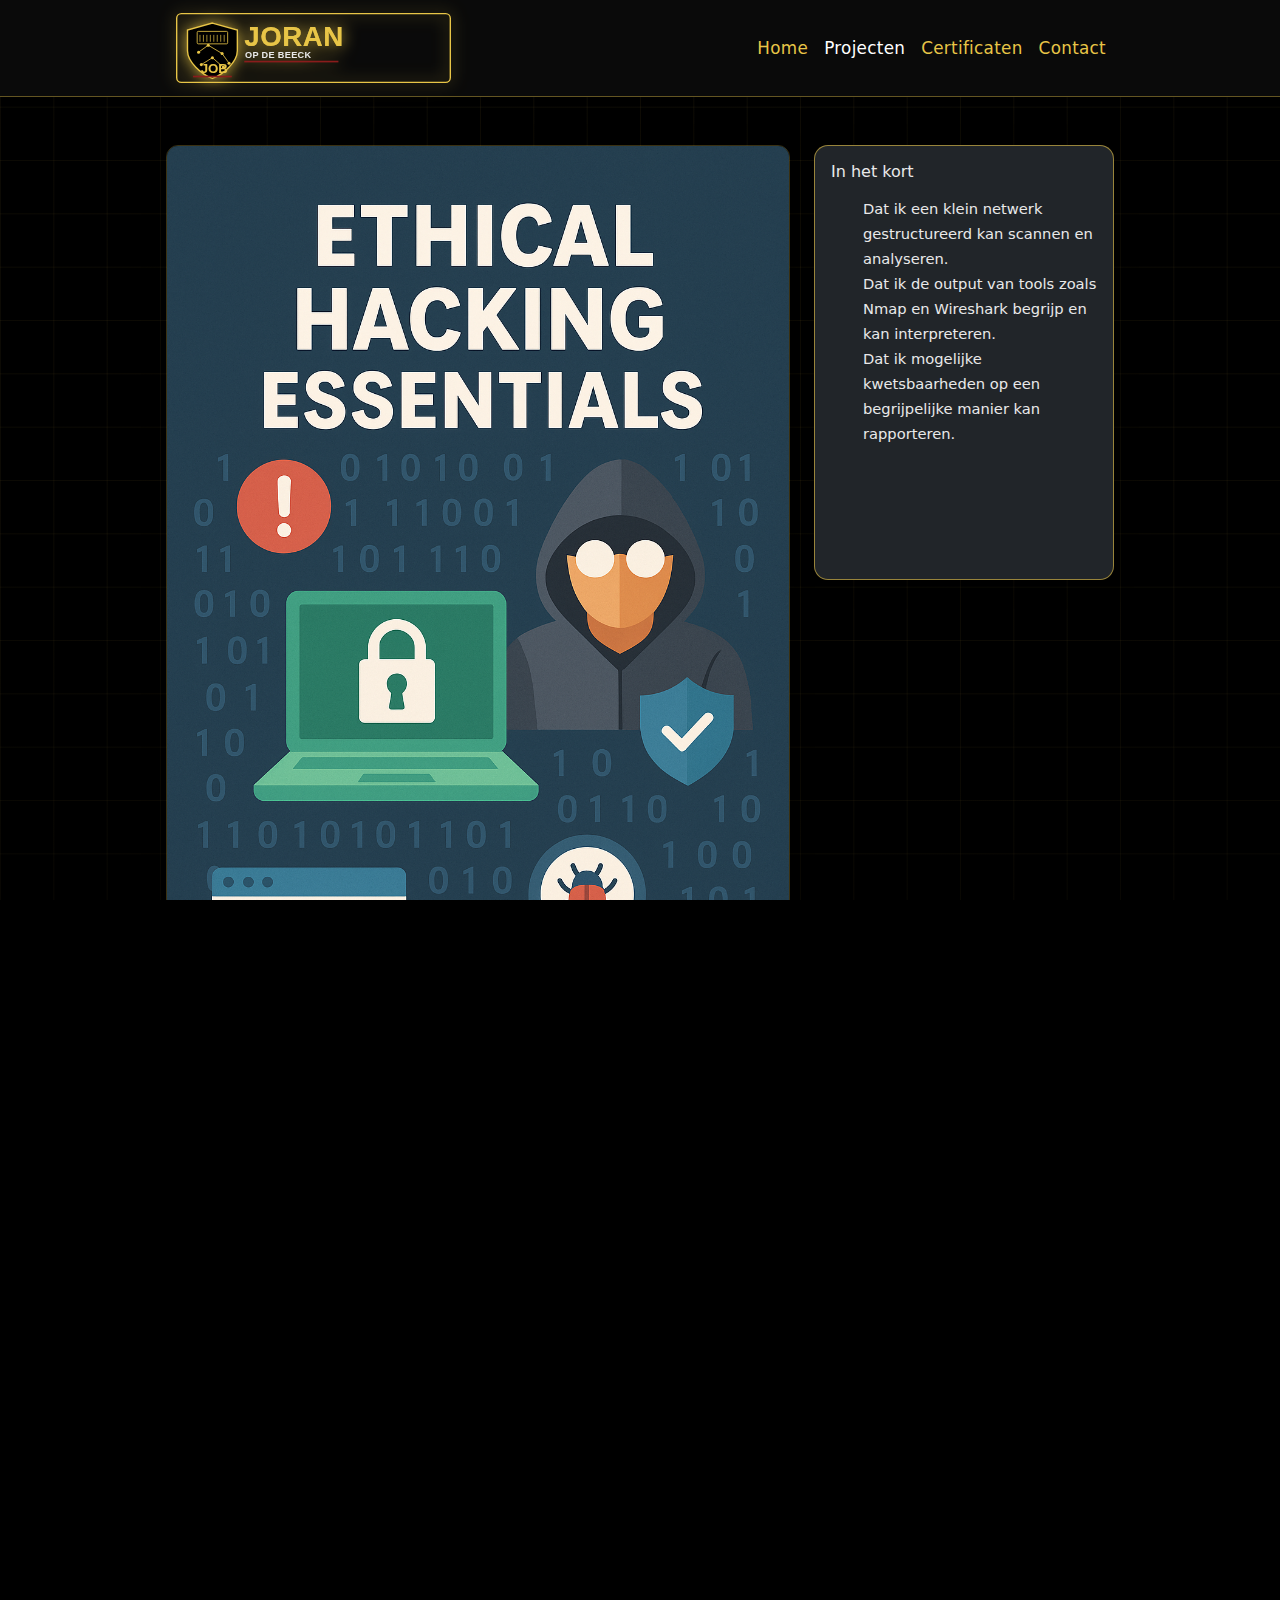
<file: project-ehe.html>
<!DOCTYPE html>
<html lang="nl-BE">
<head>
<meta charset="utf-8"/>
<meta content="width=device-width, initial-scale=1" name="viewport"/>
<title>Joran Op de Beeck • Project • Ethical Hacking Essentials</title>
<link href="https://cdn.jsdelivr.net/npm/bootstrap@5.3.8/dist/css/bootstrap.min.css" rel="stylesheet"/>
<link href="https://cdn.jsdelivr.net/npm/bootstrap-icons@1.13.1/font/bootstrap-icons.css" rel="stylesheet"/>
<link href="css/style.css" rel="stylesheet"/>
</head>
<body>
<nav class="navbar navbar-expand-lg custom-nav">
      <div class="container container-narrow">
        <a
          class="navbar-brand brand-badge d-flex align-items-center"
          href="index.html"
        >
          <img
            src="assets/images/logo-shield-pro.svg"
            class="brand-logo"
            alt="Logo"
          />
        </a>
        <button
          class="navbar-toggler text-warning"
          type="button"
          data-bs-toggle="collapse"
          data-bs-target="#navbarsExample07"
          aria-controls="navbarsExample07"
          aria-expanded="false"
          aria-label="Menu"
        >
          <span class="navbar-toggler-icon"></span>
        </button>
        <div class="collapse navbar-collapse" id="navbarsExample07">
          <ul class="navbar-nav ms-auto mb-2 mb-lg-0">
            <li class="nav-item">
              <a class="nav-link" href="index.html">Home</a>
            </li>
            <li class="nav-item">
              <a class="nav-link active" href="projecten.html">Projecten</a>
            </li>
            <li class="nav-item">
              <a class="nav-link" href="certificates.html"
                >Certificaten</a
              >
            </li>
            <li class="nav-item">
              <a class="nav-link" href="contact.html">Contact</a>
            </li>
          </ul>
        </div>
      </div>
    </nav>
<main class="container container-narrow py-5">
  <div class="row g-4 align-items-start">
    <div class="col-12 col-lg-8">
      <article class="card project-card">
        <figure class="mb-0">
          <img src="assets/images/certificates/ethical-hacking-essentials.png" class="card-img-top" alt="Visuele weergave van een ethical hacking labomgeving"/>
        </figure>
        <div class="card-body">
          <h1 class="section-title h3 mb-3">Ethical Hacking Essentials — praktijklab</h1>
          <p class="mb-3">
            Dit project bouwt verder op de cursus Ethical Hacking Essentials. In een gecontroleerde labomgeving leerde ik denken als een ethical hacker: gestructureerd informatie verzamelen, netwerken verkennen en zwakke plekken identificeren zonder schade aan te richten.
          </p>

          <section class="mb-4">
            <h2 class="h5 mb-2">Wat kwam er in deze cursus aan bod?</h2>
            <ul class="mb-0 small">
              <li>Methodologie van ethical hacking: stappenplan van reconnaissance tot reporting.</li><li>Passieve en actieve informatievergaring over doelwitten.</li><li>Netwerk- en poortscans uitvoeren om services in kaart te brengen.</li><li>Basis van kwetsbaarheidsanalyse en het inschatten van impact.</li><li>Het belang van toestemming, scope en juridische grenzen.</li>
            </ul>
          </section>

          <section class="mb-4">
            <h2 class="h5 mb-2">Wat wordt er nu van mij verwacht?</h2>
            <ul class="mb-0 small">
              <li>Dat ik een klein netwerk gestructureerd kan scannen en analyseren.</li><li>Dat ik de output van tools zoals Nmap en Wireshark begrijp en kan interpreteren.</li><li>Dat ik mogelijke kwetsbaarheden op een begrijpelijke manier kan rapporteren.</li><li>Dat ik altijd volgens een ethische en juridische code werk.</li><li>Dat ik basisbegrippen uit offensive security correct kan uitleggen.</li>
            </ul>
          </section>

          <section class="mb-4">
            <h2 class="h5 mb-2">Gebruikte tools en technologieën</h2>
            <div class="d-flex flex-wrap gap-2">
              <span class="badge-tech small">Kali Linux</span><span class="badge-tech small">Nmap</span><span class="badge-tech small">Wireshark</span><span class="badge-tech small">Metasploit</span><span class="badge-tech small">Reconnaissance-tools</span>
            </div>
          </section>

          <div class="mt-3 d-flex flex-wrap gap-2">
            <a href="certificates.html#cert-1" class="btn btn-accent btn-sm">
              Terug naar certificaat
            </a>
            <a href="projecten.html#proj-1" class="btn btn-outline-light btn-sm">
              Terug naar projecten
            </a>
          </div>
        </div>
      </article>
    </div>
    <aside class="col-12 col-lg-4">
      <div class="card h-100 bg-dark border-accent">
        <div class="card-body">
          <h2 class="h6 mb-3">In het kort</h2>
          <ul class="small mb-3">
            <li>Dat ik een klein netwerk gestructureerd kan scannen en analyseren.</li><li>Dat ik de output van tools zoals Nmap en Wireshark begrijp en kan interpreteren.</li><li>Dat ik mogelijke kwetsbaarheden op een begrijpelijke manier kan rapporteren.</li>
          </ul>
          <p class="small text-muted mb-0">
            Deze pagina beschrijft wat ik leerde binnen dit certificaat en welke
            vaardigheden ik nu in de praktijk kan toepassen.
          </p>
        </div>
      </div>
    </aside>
  </div>
</main>
<footer class="footer mt-5">
      <div
        class="container container-narrow d-flex flex-column flex-md-row justify-content-between align-items-center"
      >
        <div>© 2025 Joran Op de Beeck</div>
        <div class="mt-2 mt-md-0">
          <a
            href="https://www.linkedin.com/in/joran-opdebeeck-375559347"
            class="me-3"
            target="_blank"
            rel="noopener"
            >LinkedIn</a
          >
          <a href="https://github.com/joranodb" target="_blank" rel="noopener"
            >GitHub</a
          >
        </div>
      </div>
    </footer>
<script src="https://cdn.jsdelivr.net/npm/bootstrap@5.3.8/dist/js/bootstrap.bundle.min.js"></script>

</body>
</html>
</file>
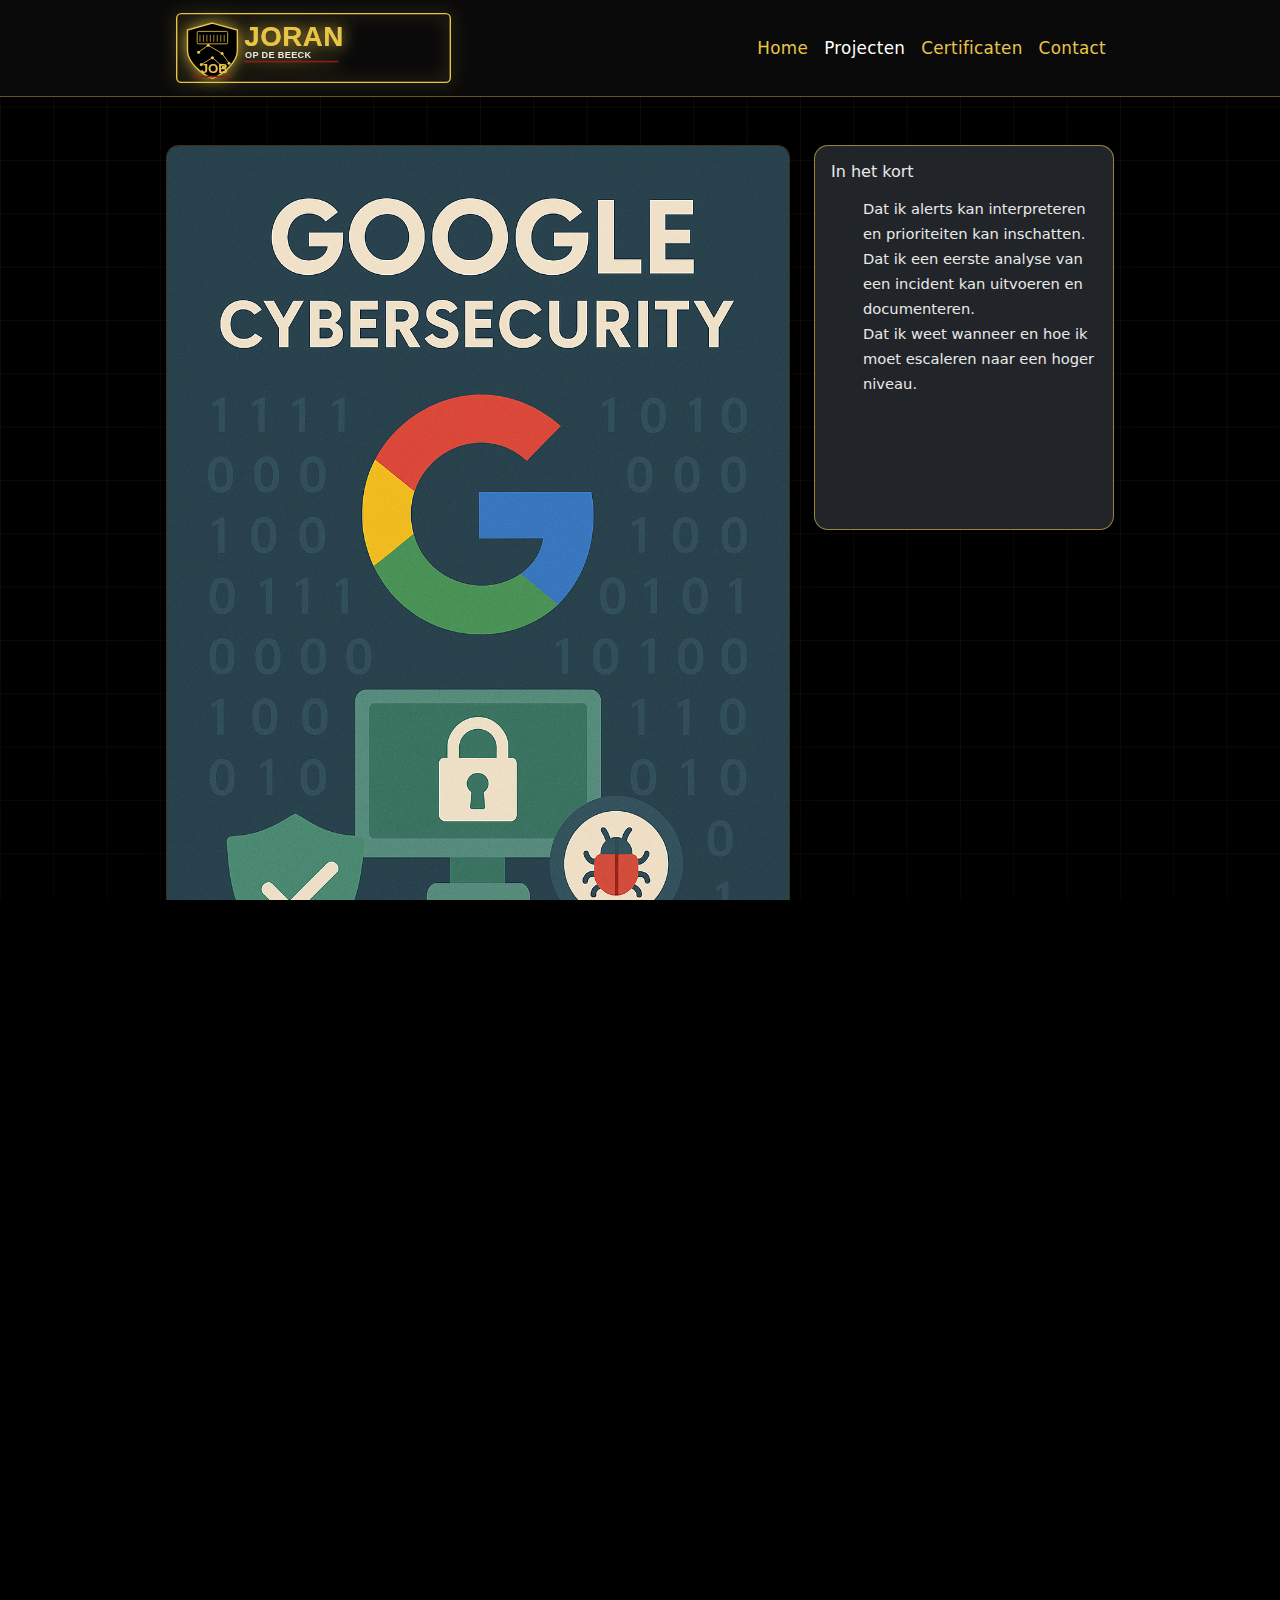
<file: project-google-cybersecurity.html>
<!DOCTYPE html>
<html lang="nl-BE">
<head>
<meta charset="utf-8"/>
<meta content="width=device-width, initial-scale=1" name="viewport"/>
<title>Joran Op de Beeck • Project • Google Cybersecurity</title>
<link href="https://cdn.jsdelivr.net/npm/bootstrap@5.3.8/dist/css/bootstrap.min.css" rel="stylesheet"/>
<link href="https://cdn.jsdelivr.net/npm/bootstrap-icons@1.13.1/font/bootstrap-icons.css" rel="stylesheet"/>
<link href="css/style.css" rel="stylesheet"/>
</head>
<body>
<nav class="navbar navbar-expand-lg custom-nav">
      <div class="container container-narrow">
        <a
          class="navbar-brand brand-badge d-flex align-items-center"
          href="index.html"
        >
          <img
            src="assets/images/logo-shield-pro.svg"
            class="brand-logo"
            alt="Logo"
          />
        </a>
        <button
          class="navbar-toggler text-warning"
          type="button"
          data-bs-toggle="collapse"
          data-bs-target="#navbarsExample07"
          aria-controls="navbarsExample07"
          aria-expanded="false"
          aria-label="Menu"
        >
          <span class="navbar-toggler-icon"></span>
        </button>
        <div class="collapse navbar-collapse" id="navbarsExample07">
          <ul class="navbar-nav ms-auto mb-2 mb-lg-0">
            <li class="nav-item">
              <a class="nav-link" href="index.html">Home</a>
            </li>
            <li class="nav-item">
              <a class="nav-link active" href="projecten.html">Projecten</a>
            </li>
            <li class="nav-item">
              <a class="nav-link" href="certificates.html"
                >Certificaten</a
              >
            </li>
            <li class="nav-item">
              <a class="nav-link" href="contact.html">Contact</a>
            </li>
          </ul>
        </div>
      </div>
    </nav>
<main class="container container-narrow py-5">
  <div class="row g-4 align-items-start">
    <div class="col-12 col-lg-8">
      <article class="card project-card">
        <figure class="mb-0">
          <img src="assets/images/certificates/google-cybersecurity.png" class="card-img-top" alt="Dashboard-achtige weergave van een SOC-omgeving"/>
        </figure>
        <div class="card-body">
          <h1 class="section-title h3 mb-3">Google Cybersecurity — SOC mindset</h1>
          <p class="mb-3">
            Deze opleiding gaf mij een breder beeld van het werk van een SOC-analist. Niet enkel tools, maar vooral het denkproces: hoe ga je van alert naar duidelijk incidentrapport.
          </p>

          <section class="mb-4">
            <h2 class="h5 mb-2">Wat kwam er in deze cursus aan bod?</h2>
            <ul class="mb-0 small">
              <li>Security fundamentals: CIA-triad, dreigingen en risico-inschatting.</li><li>Werken met alerts en logs in een SOC-context.</li><li>Basiselementen van incident response en playbooks.</li><li>Samenwerken met andere teams en escalatiepaden kennen.</li><li>Rapporteren in duidelijke, niet-technische taal.</li>
            </ul>
          </section>

          <section class="mb-4">
            <h2 class="h5 mb-2">Wat wordt er nu van mij verwacht?</h2>
            <ul class="mb-0 small">
              <li>Dat ik alerts kan interpreteren en prioriteiten kan inschatten.</li><li>Dat ik een eerste analyse van een incident kan uitvoeren en documenteren.</li><li>Dat ik weet wanneer en hoe ik moet escaleren naar een hoger niveau.</li><li>Dat ik technisch én begrijpelijk kan communiceren naar niet-technische stakeholders.</li><li>Dat ik denk in termen van risico en impact, niet enkel in losse events.</li>
            </ul>
          </section>

          <section class="mb-4">
            <h2 class="h5 mb-2">Gebruikte tools en technologieën</h2>
            <div class="d-flex flex-wrap gap-2">
              <span class="badge-tech small">SOC-concepten</span><span class="badge-tech small">Incident response</span><span class="badge-tech small">Playbooks</span><span class="badge-tech small">Rapportering</span>
            </div>
          </section>

          <div class="mt-3 d-flex flex-wrap gap-2">
            <a href="certificates.html#cert-4" class="btn btn-accent btn-sm">
              Terug naar certificaat
            </a>
            <a href="projecten.html#proj-4" class="btn btn-outline-light btn-sm">
              Terug naar projecten
            </a>
          </div>
        </div>
      </article>
    </div>
    <aside class="col-12 col-lg-4">
      <div class="card h-100 bg-dark border-accent">
        <div class="card-body">
          <h2 class="h6 mb-3">In het kort</h2>
          <ul class="small mb-3">
            <li>Dat ik alerts kan interpreteren en prioriteiten kan inschatten.</li><li>Dat ik een eerste analyse van een incident kan uitvoeren en documenteren.</li><li>Dat ik weet wanneer en hoe ik moet escaleren naar een hoger niveau.</li>
          </ul>
          <p class="small text-muted mb-0">
            Deze pagina beschrijft wat ik leerde binnen dit certificaat en welke
            vaardigheden ik nu in de praktijk kan toepassen.
          </p>
        </div>
      </div>
    </aside>
  </div>
</main>
<footer class="footer mt-5">
      <div
        class="container container-narrow d-flex flex-column flex-md-row justify-content-between align-items-center"
      >
        <div>© 2025 Joran Op de Beeck</div>
        <div class="mt-2 mt-md-0">
          <a
            href="https://www.linkedin.com/in/joran-opdebeeck-375559347"
            class="me-3"
            target="_blank"
            rel="noopener"
            >LinkedIn</a
          >
          <a href="https://github.com/joranodb" target="_blank" rel="noopener"
            >GitHub</a
          >
        </div>
      </div>
    </footer>
<script src="https://cdn.jsdelivr.net/npm/bootstrap@5.3.8/dist/js/bootstrap.bundle.min.js"></script>

</body>
</html>
</file>
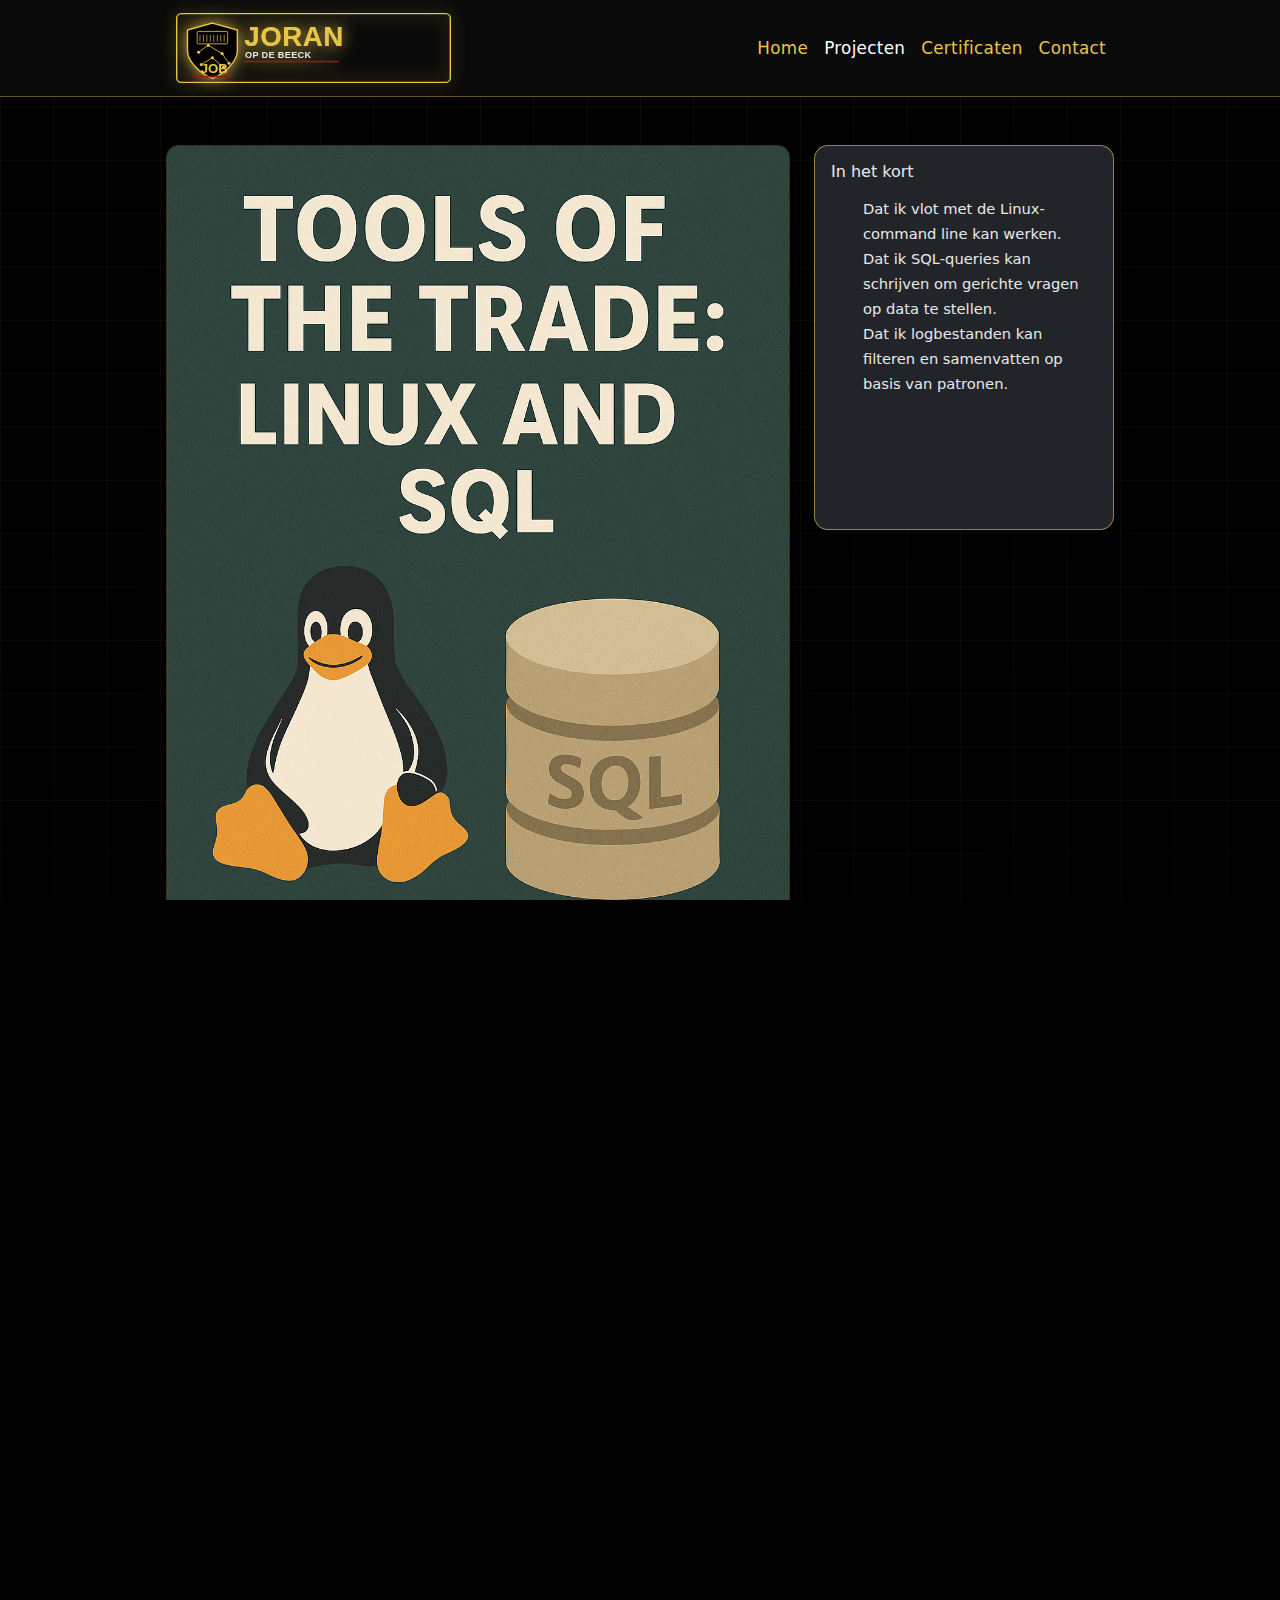
<file: project-linux-sql.html>
<!DOCTYPE html>
<html lang="nl-BE">
<head>
<meta charset="utf-8"/>
<meta content="width=device-width, initial-scale=1" name="viewport"/>
<title>Joran Op de Beeck • Project • Linux & SQL</title>
<link href="https://cdn.jsdelivr.net/npm/bootstrap@5.3.8/dist/css/bootstrap.min.css" rel="stylesheet"/>
<link href="https://cdn.jsdelivr.net/npm/bootstrap-icons@1.13.1/font/bootstrap-icons.css" rel="stylesheet"/>
<link href="css/style.css" rel="stylesheet"/>
</head>
<body>
<nav class="navbar navbar-expand-lg custom-nav">
      <div class="container container-narrow">
        <a
          class="navbar-brand brand-badge d-flex align-items-center"
          href="index.html"
        >
          <img
            src="assets/images/logo-shield-pro.svg"
            class="brand-logo"
            alt="Logo"
          />
        </a>
        <button
          class="navbar-toggler text-warning"
          type="button"
          data-bs-toggle="collapse"
          data-bs-target="#navbarsExample07"
          aria-controls="navbarsExample07"
          aria-expanded="false"
          aria-label="Menu"
        >
          <span class="navbar-toggler-icon"></span>
        </button>
        <div class="collapse navbar-collapse" id="navbarsExample07">
          <ul class="navbar-nav ms-auto mb-2 mb-lg-0">
            <li class="nav-item">
              <a class="nav-link" href="index.html">Home</a>
            </li>
            <li class="nav-item">
              <a class="nav-link active" href="projecten.html">Projecten</a>
            </li>
            <li class="nav-item">
              <a class="nav-link" href="certificates.html"
                >Certificaten</a
              >
            </li>
            <li class="nav-item">
              <a class="nav-link" href="contact.html">Contact</a>
            </li>
          </ul>
        </div>
      </div>
    </nav>
<main class="container container-narrow py-5">
  <div class="row g-4 align-items-start">
    <div class="col-12 col-lg-8">
      <article class="card project-card">
        <figure class="mb-0">
          <img src="assets/images/certificates/linux-sql-tools.png" class="card-img-top" alt="Terminalvenster met Linux-commando's en SQL-query's"/>
        </figure>
        <div class="card-body">
          <h1 class="section-title h3 mb-3">Tools of the Trade — Linux & SQL</h1>
          <p class="mb-3">
            In dit project combineer ik de kracht van Linux en SQL om grote hoeveelheden data sneller te begrijpen. Denk aan logbestanden doorzoeken, filters bouwen en patronen vinden in miljoenen rijen.
          </p>

          <section class="mb-4">
            <h2 class="h5 mb-2">Wat kwam er in deze cursus aan bod?</h2>
            <ul class="mb-0 small">
              <li>Navigeren en werken in de Linux-shell (bestanden, rechten, processen).</li><li>Gebruik van veelvoorkomende tools zoals grep, awk en sed.</li><li>SQL-basics: SELECT, WHERE, GROUP BY, ORDER BY, JOIN.</li><li>Data uit logbestanden omzetten naar een vorm die met SQL te analyseren is.</li><li>Combineren van command line en SQL in praktische workflows.</li>
            </ul>
          </section>

          <section class="mb-4">
            <h2 class="h5 mb-2">Wat wordt er nu van mij verwacht?</h2>
            <ul class="mb-0 small">
              <li>Dat ik vlot met de Linux-command line kan werken.</li><li>Dat ik SQL-queries kan schrijven om gerichte vragen op data te stellen.</li><li>Dat ik logbestanden kan filteren en samenvatten op basis van patronen.</li><li>Dat ik efficiënt kan schakelen tussen terminal en database-tools.</li><li>Dat ik begrijp welke tools ik wanneer moet inzetten.</li>
            </ul>
          </section>

          <section class="mb-4">
            <h2 class="h5 mb-2">Gebruikte tools en technologieën</h2>
            <div class="d-flex flex-wrap gap-2">
              <span class="badge-tech small">Linux</span><span class="badge-tech small">Bash</span><span class="badge-tech small">SQL</span><span class="badge-tech small">Grep/Awk/Sed</span><span class="badge-tech small">Logbestanden</span>
            </div>
          </section>

          <div class="mt-3 d-flex flex-wrap gap-2">
            <a href="certificates.html#cert-5" class="btn btn-accent btn-sm">
              Terug naar certificaat
            </a>
            <a href="projecten.html#proj-5" class="btn btn-outline-light btn-sm">
              Terug naar projecten
            </a>
          </div>
        </div>
      </article>
    </div>
    <aside class="col-12 col-lg-4">
      <div class="card h-100 bg-dark border-accent">
        <div class="card-body">
          <h2 class="h6 mb-3">In het kort</h2>
          <ul class="small mb-3">
            <li>Dat ik vlot met de Linux-command line kan werken.</li><li>Dat ik SQL-queries kan schrijven om gerichte vragen op data te stellen.</li><li>Dat ik logbestanden kan filteren en samenvatten op basis van patronen.</li>
          </ul>
          <p class="small text-muted mb-0">
            Deze pagina beschrijft wat ik leerde binnen dit certificaat en welke
            vaardigheden ik nu in de praktijk kan toepassen.
          </p>
        </div>
      </div>
    </aside>
  </div>
</main>
<footer class="footer mt-5">
      <div
        class="container container-narrow d-flex flex-column flex-md-row justify-content-between align-items-center"
      >
        <div>© 2025 Joran Op de Beeck</div>
        <div class="mt-2 mt-md-0">
          <a
            href="https://www.linkedin.com/in/joran-opdebeeck-375559347"
            class="me-3"
            target="_blank"
            rel="noopener"
            >LinkedIn</a
          >
          <a href="https://github.com/joranodb" target="_blank" rel="noopener"
            >GitHub</a
          >
        </div>
      </div>
    </footer>
<script src="https://cdn.jsdelivr.net/npm/bootstrap@5.3.8/dist/js/bootstrap.bundle.min.js"></script>

</body>
</html>
</file>
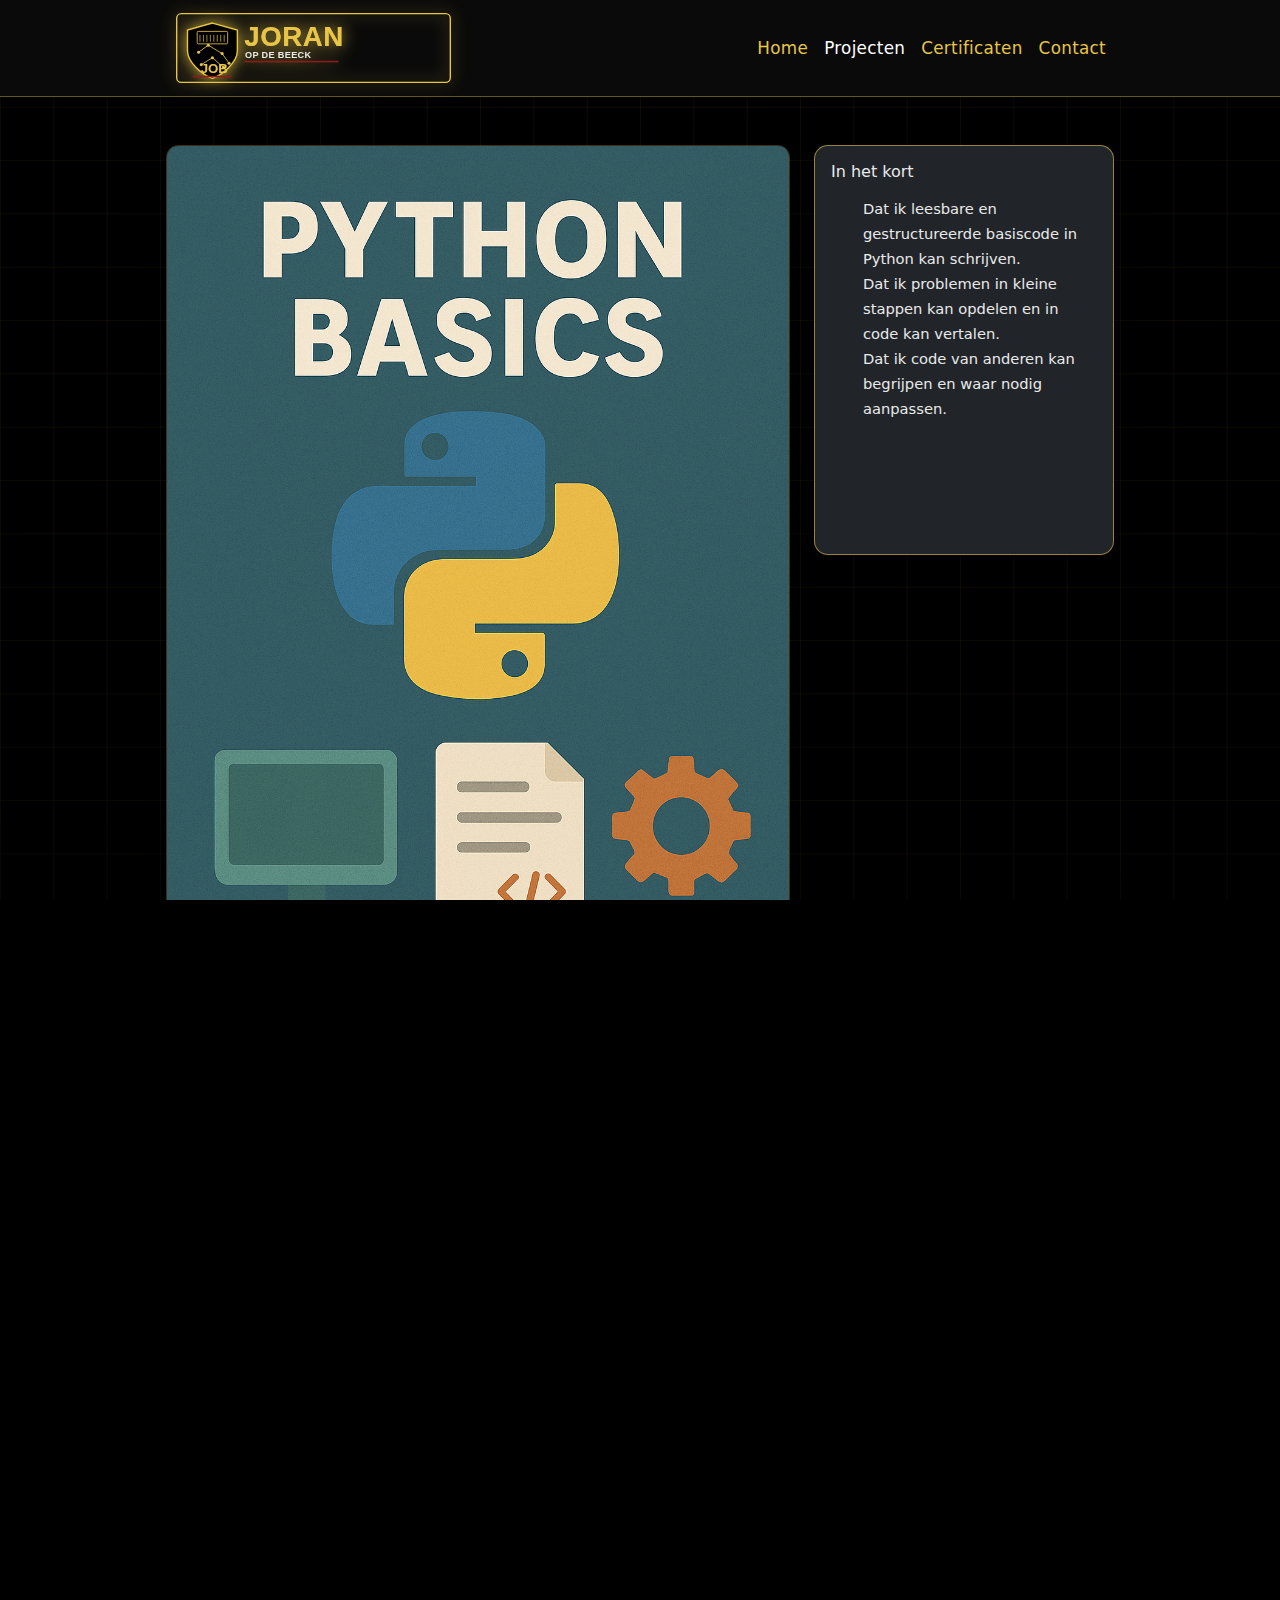
<file: project-python-basics.html>
<!DOCTYPE html>
<html lang="nl-BE">
<head>
<meta charset="utf-8"/>
<meta content="width=device-width, initial-scale=1" name="viewport"/>
<title>Joran Op de Beeck • Project • Python Basics</title>
<link href="https://cdn.jsdelivr.net/npm/bootstrap@5.3.8/dist/css/bootstrap.min.css" rel="stylesheet"/>
<link href="https://cdn.jsdelivr.net/npm/bootstrap-icons@1.13.1/font/bootstrap-icons.css" rel="stylesheet"/>
<link href="css/style.css" rel="stylesheet"/>
</head>
<body>
<nav class="navbar navbar-expand-lg custom-nav">
      <div class="container container-narrow">
        <a
          class="navbar-brand brand-badge d-flex align-items-center"
          href="index.html"
        >
          <img
            src="assets/images/logo-shield-pro.svg"
            class="brand-logo"
            alt="Logo"
          />
        </a>
        <button
          class="navbar-toggler text-warning"
          type="button"
          data-bs-toggle="collapse"
          data-bs-target="#navbarsExample07"
          aria-controls="navbarsExample07"
          aria-expanded="false"
          aria-label="Menu"
        >
          <span class="navbar-toggler-icon"></span>
        </button>
        <div class="collapse navbar-collapse" id="navbarsExample07">
          <ul class="navbar-nav ms-auto mb-2 mb-lg-0">
            <li class="nav-item">
              <a class="nav-link" href="index.html">Home</a>
            </li>
            <li class="nav-item">
              <a class="nav-link active" href="projecten.html">Projecten</a>
            </li>
            <li class="nav-item">
              <a class="nav-link" href="certificates.html"
                >Certificaten</a
              >
            </li>
            <li class="nav-item">
              <a class="nav-link" href="contact.html">Contact</a>
            </li>
          </ul>
        </div>
      </div>
    </nav>
<main class="container container-narrow py-5">
  <div class="row g-4 align-items-start">
    <div class="col-12 col-lg-8">
      <article class="card project-card">
        <figure class="mb-0">
          <img src="assets/images/certificates/python-basics.png" class="card-img-top" alt="Code-editor met basis Python-code"/>
        </figure>
        <div class="card-body">
          <h1 class="section-title h3 mb-3">Python Basics — fundamenten</h1>
          <p class="mb-3">
            Deze module legde de fundamenten voor alle verdere Python- en securityprojecten. Ik bouwde kleine consoleprogramma's om de logica van programmeren echt in de vingers te krijgen.
          </p>

          <section class="mb-4">
            <h2 class="h5 mb-2">Wat kwam er in deze cursus aan bod?</h2>
            <ul class="mb-0 small">
              <li>Basisconcepten: variabelen, datatypes en operators.</li><li>Beslissingsstructuren met if/elif/else.</li><li>Lussen met for en while om taken te herhalen.</li><li>Functies schrijven om logica op te splitsen en herbruikbaar te maken.</li><li>Werken met lijsten, dictionaries en eenvoudige foutafhandeling.</li>
            </ul>
          </section>

          <section class="mb-4">
            <h2 class="h5 mb-2">Wat wordt er nu van mij verwacht?</h2>
            <ul class="mb-0 small">
              <li>Dat ik leesbare en gestructureerde basiscode in Python kan schrijven.</li><li>Dat ik problemen in kleine stappen kan opdelen en in code kan vertalen.</li><li>Dat ik code van anderen kan begrijpen en waar nodig aanpassen.</li><li>Dat ik comfortable ben met de command line en een IDE zoals VS Code.</li><li>Dat ik klaar ben om meer gevorderde Python-toepassingen te bouwen.</li>
            </ul>
          </section>

          <section class="mb-4">
            <h2 class="h5 mb-2">Gebruikte tools en technologieën</h2>
            <div class="d-flex flex-wrap gap-2">
              <span class="badge-tech small">Python</span><span class="badge-tech small">VS Code</span><span class="badge-tech small">Git</span><span class="badge-tech small">Command line</span>
            </div>
          </section>

          <div class="mt-3 d-flex flex-wrap gap-2">
            <a href="certificates.html#cert-3" class="btn btn-accent btn-sm">
              Terug naar certificaat
            </a>
            <a href="projecten.html#proj-3" class="btn btn-outline-light btn-sm">
              Terug naar projecten
            </a>
          </div>
        </div>
      </article>
    </div>
    <aside class="col-12 col-lg-4">
      <div class="card h-100 bg-dark border-accent">
        <div class="card-body">
          <h2 class="h6 mb-3">In het kort</h2>
          <ul class="small mb-3">
            <li>Dat ik leesbare en gestructureerde basiscode in Python kan schrijven.</li><li>Dat ik problemen in kleine stappen kan opdelen en in code kan vertalen.</li><li>Dat ik code van anderen kan begrijpen en waar nodig aanpassen.</li>
          </ul>
          <p class="small text-muted mb-0">
            Deze pagina beschrijft wat ik leerde binnen dit certificaat en welke
            vaardigheden ik nu in de praktijk kan toepassen.
          </p>
        </div>
      </div>
    </aside>
  </div>
</main>
<footer class="footer mt-5">
      <div
        class="container container-narrow d-flex flex-column flex-md-row justify-content-between align-items-center"
      >
        <div>© 2025 Joran Op de Beeck</div>
        <div class="mt-2 mt-md-0">
          <a
            href="https://www.linkedin.com/in/joran-opdebeeck-375559347"
            class="me-3"
            target="_blank"
            rel="noopener"
            >LinkedIn</a
          >
          <a href="https://github.com/joranodb" target="_blank" rel="noopener"
            >GitHub</a
          >
        </div>
      </div>
    </footer>
<script src="https://cdn.jsdelivr.net/npm/bootstrap@5.3.8/dist/js/bootstrap.bundle.min.js"></script>

</body>
</html>
</file>
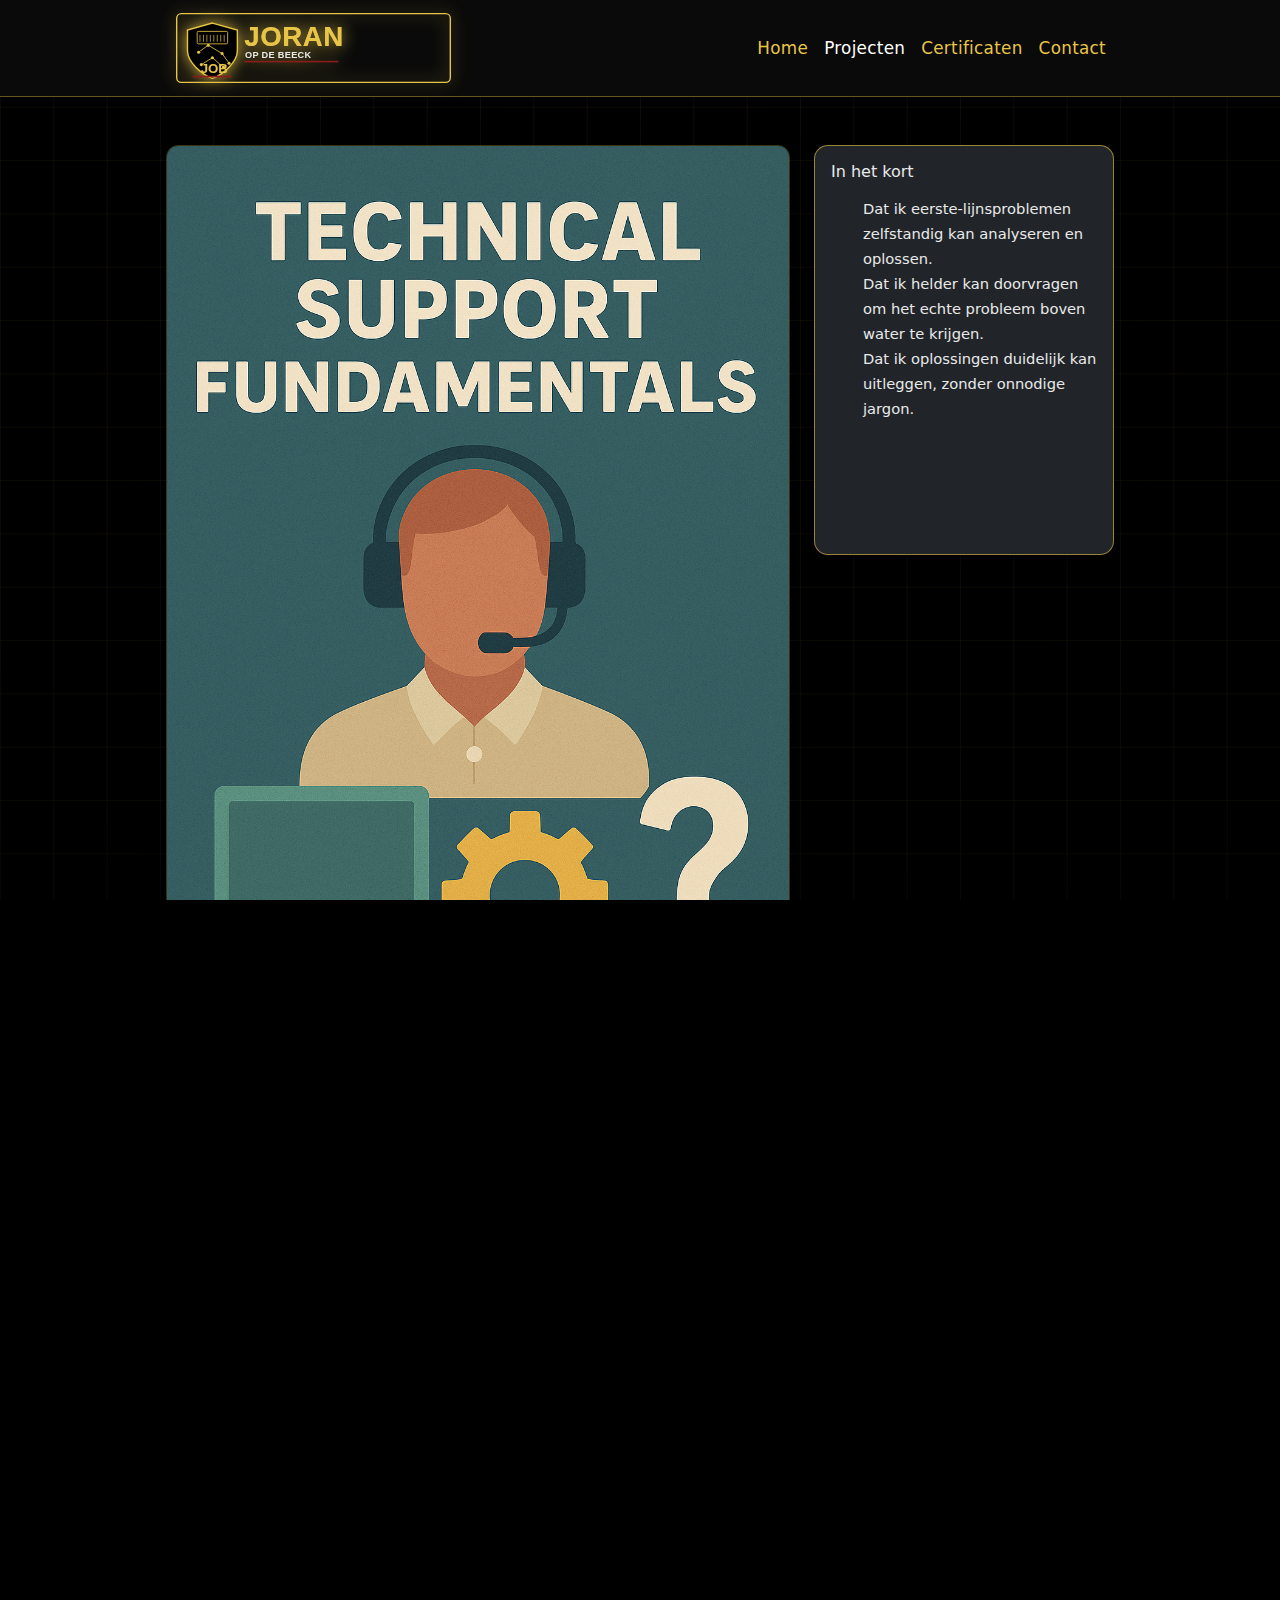
<file: project-technical-support.html>
<!DOCTYPE html>
<html lang="nl-BE">
<head>
<meta charset="utf-8"/>
<meta content="width=device-width, initial-scale=1" name="viewport"/>
<title>Joran Op de Beeck • Project • Technical Support Fundamentals</title>
<link href="https://cdn.jsdelivr.net/npm/bootstrap@5.3.8/dist/css/bootstrap.min.css" rel="stylesheet"/>
<link href="https://cdn.jsdelivr.net/npm/bootstrap-icons@1.13.1/font/bootstrap-icons.css" rel="stylesheet"/>
<link href="css/style.css" rel="stylesheet"/>
</head>
<body>
<nav class="navbar navbar-expand-lg custom-nav">
      <div class="container container-narrow">
        <a
          class="navbar-brand brand-badge d-flex align-items-center"
          href="index.html"
        >
          <img
            src="assets/images/logo-shield-pro.svg"
            class="brand-logo"
            alt="Logo"
          />
        </a>
        <button
          class="navbar-toggler text-warning"
          type="button"
          data-bs-toggle="collapse"
          data-bs-target="#navbarsExample07"
          aria-controls="navbarsExample07"
          aria-expanded="false"
          aria-label="Menu"
        >
          <span class="navbar-toggler-icon"></span>
        </button>
        <div class="collapse navbar-collapse" id="navbarsExample07">
          <ul class="navbar-nav ms-auto mb-2 mb-lg-0">
            <li class="nav-item">
              <a class="nav-link" href="index.html">Home</a>
            </li>
            <li class="nav-item">
              <a class="nav-link active" href="projecten.html">Projecten</a>
            </li>
            <li class="nav-item">
              <a class="nav-link" href="certificates.html"
                >Certificaten</a
              >
            </li>
            <li class="nav-item">
              <a class="nav-link" href="contact.html">Contact</a>
            </li>
          </ul>
        </div>
      </div>
    </nav>
<main class="container container-narrow py-5">
  <div class="row g-4 align-items-start">
    <div class="col-12 col-lg-8">
      <article class="card project-card">
        <figure class="mb-0">
          <img src="assets/images/certificates/technical-support-fundamentals.png" class="card-img-top" alt="Helpdesk-omgeving met gebruiker en supportmedewerker"/>
        </figure>
        <div class="card-body">
          <h1 class="section-title h3 mb-3">Technical Support Fundamentals — cases</h1>
          <p class="mb-3">
            Deze module draaide rond realistische supportcases: gebruikersproblemen analyseren, rustig blijven onder tijdsdruk en stap voor stap naar een oplossing werken.
          </p>

          <section class="mb-4">
            <h2 class="h5 mb-2">Wat kwam er in deze cursus aan bod?</h2>
            <ul class="mb-0 small">
              <li>Basis van computerhardware, besturingssystemen en netwerken.</li><li>Typische problemen rond printers, internet, accounts en software.</li><li>Troubleshooting-strategieën: van probleemomschrijving tot root cause.</li><li>Ticketing, documentatie en kennisdatabanken gebruiken.</li><li>Professionele en empathische communicatie met eindgebruikers.</li>
            </ul>
          </section>

          <section class="mb-4">
            <h2 class="h5 mb-2">Wat wordt er nu van mij verwacht?</h2>
            <ul class="mb-0 small">
              <li>Dat ik eerste-lijnsproblemen zelfstandig kan analyseren en oplossen.</li><li>Dat ik helder kan doorvragen om het echte probleem boven water te krijgen.</li><li>Dat ik oplossingen duidelijk kan uitleggen, zonder onnodige jargon.</li><li>Dat ik nauwkeurige notities maak in tickets en documentatie.</li><li>Dat ik weet wanneer ik een probleem moet doorsturen naar tweede lijn.</li>
            </ul>
          </section>

          <section class="mb-4">
            <h2 class="h5 mb-2">Gebruikte tools en technologieën</h2>
            <div class="d-flex flex-wrap gap-2">
              <span class="badge-tech small">Windows</span><span class="badge-tech small">Linux</span><span class="badge-tech small">Troubleshooting</span><span class="badge-tech small">Ticketing</span><span class="badge-tech small">Documentatie</span>
            </div>
          </section>

          <div class="mt-3 d-flex flex-wrap gap-2">
            <a href="certificates.html#cert-6" class="btn btn-accent btn-sm">
              Terug naar certificaat
            </a>
            <a href="projecten.html#proj-6" class="btn btn-outline-light btn-sm">
              Terug naar projecten
            </a>
          </div>
        </div>
      </article>
    </div>
    <aside class="col-12 col-lg-4">
      <div class="card h-100 bg-dark border-accent">
        <div class="card-body">
          <h2 class="h6 mb-3">In het kort</h2>
          <ul class="small mb-3">
            <li>Dat ik eerste-lijnsproblemen zelfstandig kan analyseren en oplossen.</li><li>Dat ik helder kan doorvragen om het echte probleem boven water te krijgen.</li><li>Dat ik oplossingen duidelijk kan uitleggen, zonder onnodige jargon.</li>
          </ul>
          <p class="small text-muted mb-0">
            Deze pagina beschrijft wat ik leerde binnen dit certificaat en welke
            vaardigheden ik nu in de praktijk kan toepassen.
          </p>
        </div>
      </div>
    </aside>
  </div>
</main>
<footer class="footer mt-5">
      <div
        class="container container-narrow d-flex flex-column flex-md-row justify-content-between align-items-center"
      >
        <div>© 2025 Joran Op de Beeck</div>
        <div class="mt-2 mt-md-0">
          <a
            href="https://www.linkedin.com/in/joran-opdebeeck-375559347"
            class="me-3"
            target="_blank"
            rel="noopener"
            >LinkedIn</a
          >
          <a href="https://github.com/joranodb" target="_blank" rel="noopener"
            >GitHub</a
          >
        </div>
      </div>
    </footer>
<script src="https://cdn.jsdelivr.net/npm/bootstrap@5.3.8/dist/js/bootstrap.bundle.min.js"></script>

</body>
</html>
</file>
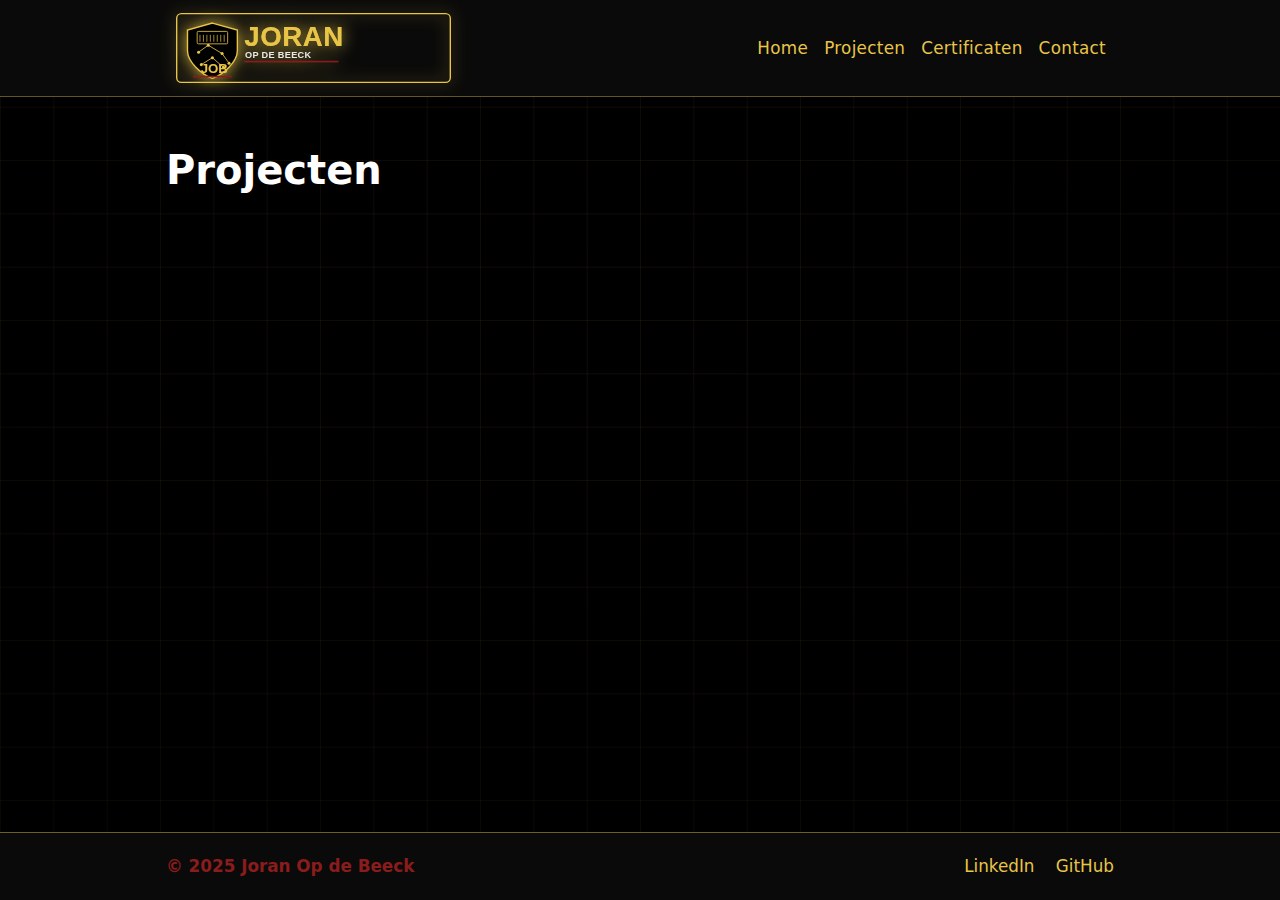
<file: projecten.html>
<!DOCTYPE html>

<html lang="nl">
<head>
<meta charset="utf-8"/>
<meta content="width=device-width, initial-scale=1" name="viewport"/>
<title>Joran Op de Beeck • Projecten</title>
<link href="https://cdn.jsdelivr.net/npm/bootstrap@5.3.3/dist/css/bootstrap.min.css" rel="stylesheet"/>
<link href="assets/images/favicon.ico" rel="icon"/>
<link href="css/reset.css" rel="stylesheet">
<link href="css/fonts.css" rel="stylesheet"/>
<link href="css/style.css" rel="stylesheet"/>
</link></head>
<body>
<nav class="navbar navbar-expand-lg custom-nav">
<div class="container container-narrow">
<a class="navbar-brand brand-badge d-flex align-items-center" href="index.html">
<img alt="Logo" class="brand-logo" src="assets/images/logo-shield-pro.svg"/>
</a>
<button aria-controls="navbarsExample07" aria-expanded="false" aria-label="Menu" class="navbar-toggler text-warning" data-bs-target="#navbarsExample07" data-bs-toggle="collapse" type="button">
<span class="navbar-toggler-icon"></span>
</button>
<div class="collapse navbar-collapse" id="navbarsExample07">
<ul class="navbar-nav ms-auto mb-2 mb-lg-0"><li class="nav-item"><a class="nav-link" href="index.html">Home</a></li><li class="nav-item"><a class="nav-link" href="projecten.html">Projecten</a></li><li class="nav-item"><a class="nav-link" href="certificates.html">Certificaten</a></li><li class="nav-item"><a class="nav-link" href="contact.html">Contact</a></li></ul>
</div>
</div>
</nav>
<main class="container container-narrow py-5">
<h1 class="mb-4">Projecten</h1>
<div class="row g-4">
<!-- lege grid, klaar voor later -->
</div>
</main>
<footer class="footer mt-5">
<div class="container container-narrow d-flex flex-column flex-md-row justify-content-between align-items-center">
<div>© 2025 Joran Op de Beeck</div>
<div class="mt-2 mt-md-0">
<a class="me-3" href="https://www.linkedin.com/in/joran-opdebeeck-375559347" rel="noopener" target="_blank">LinkedIn</a>
<a href="https://github.com/joranodb" rel="noopener" target="_blank">GitHub</a>
</div>
</div>
</footer>
<script src="https://cdn.jsdelivr.net/npm/bootstrap@5.3.3/dist/js/bootstrap.bundle.min.js"></script>
</body>
</html>
</file>
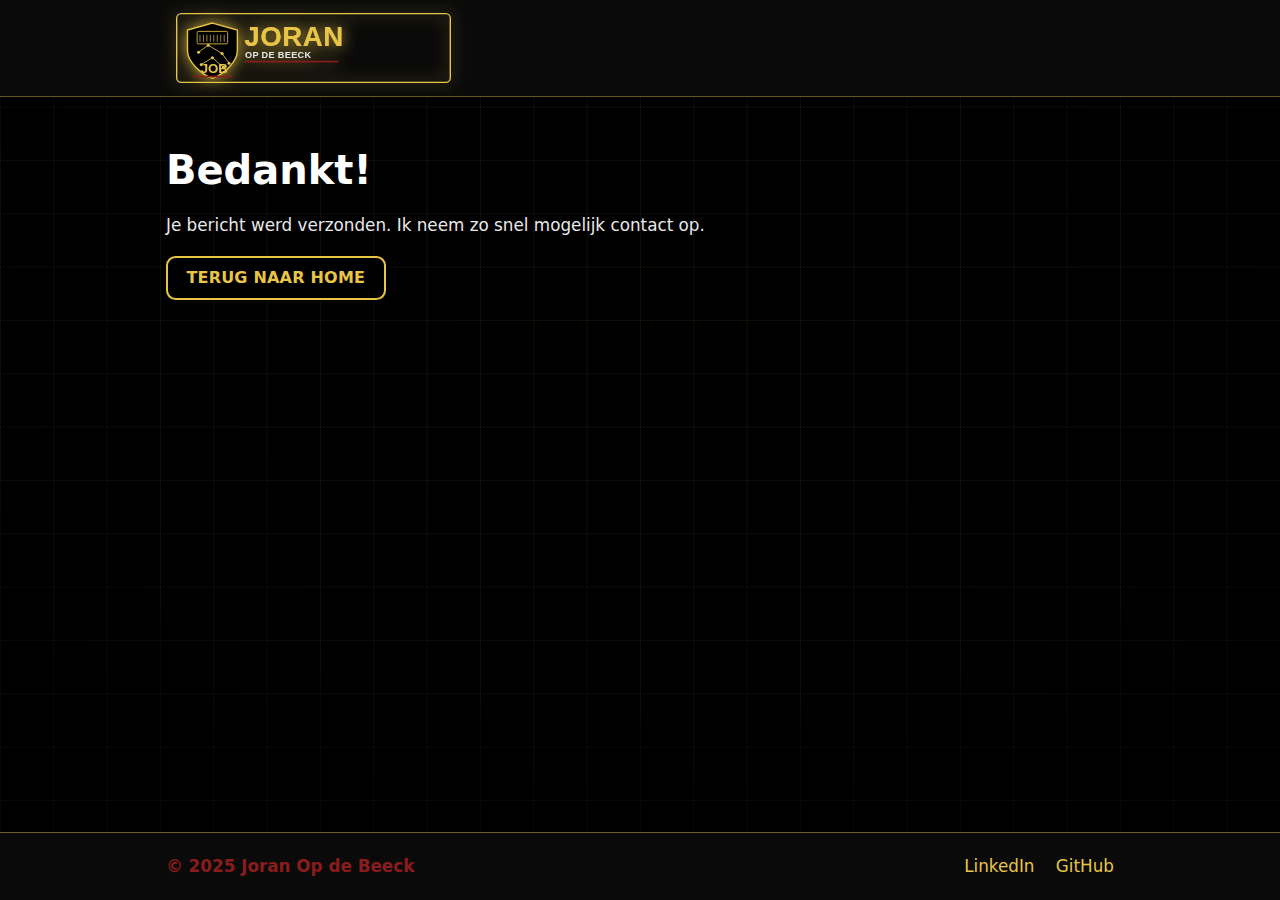
<file: thanks.html>
<!DOCTYPE html>

<html lang="nl">
<head>
<meta charset="utf-8"/>
<meta content="width=device-width, initial-scale=1" name="viewport"/>
<title>Bedankt</title>
<link href="https://cdn.jsdelivr.net/npm/bootstrap@5.3.3/dist/css/bootstrap.min.css" rel="stylesheet"/>
<link href="css/reset.css" rel="stylesheet"/>
<link href="css/fonts.css" rel="stylesheet"/>
<link href="css/style.css" rel="stylesheet"/>
</head>
<body>
<nav class="navbar navbar-expand-lg custom-nav">
<div class="container container-narrow">
<a class="navbar-brand brand-badge d-flex align-items-center" href="index.html">
<img alt="Logo" class="brand-logo" src="assets/images/logo-shield-pro.svg"/>
</a>
<button aria-controls="navbarsExample07" aria-expanded="false" aria-label="Menu" class="navbar-toggler text-warning" data-bs-target="#navbarsExample07" data-bs-toggle="collapse" type="button">
<span class="navbar-toggler-icon"></span>
</button>
</div>
</nav>
<main class="container container-narrow py-5">
<h1 class="mb-3">Bedankt!</h1>
<p>Je bericht werd verzonden. Ik neem zo snel mogelijk contact op.</p>
<div class="mt-3">
<a class="btn btn-accent" href="index.html">Terug naar home</a>
</div>
</main>
<footer class="footer mt-5">
<div class="container container-narrow d-flex flex-column flex-md-row justify-content-between align-items-center">
<div>© 2025 Joran Op de Beeck</div>
<div class="mt-2 mt-md-0">
<a class="me-3" href="https://www.linkedin.com/in/joran-opdebeeck-375559347" rel="noopener" target="_blank">LinkedIn</a>
<a href="https://github.com/joranodb" rel="noopener" target="_blank">GitHub</a>
</div>
</div>
</footer>
<script src="https://cdn.jsdelivr.net/npm/bootstrap@5.3.3/dist/js/bootstrap.bundle.min.js"></script>
</body>
</html>
</file>
<file: css/fonts.css>
@import url('https://fonts.googleapis.com/css2?family=Montserrat:wght@300;500;700&display=swap');

:root {
  --font-sans: "Montserrat", -apple-system, BlinkMacSystemFont, "Segoe UI",
               Roboto, Helvetica, Arial, "Apple Color Emoji", "Segoe UI Emoji", "Segoe UI Symbol", sans-serif;
}
</file>
<file: css/style.css>
@import url('reset.css');
@import url('fonts.css');

:root {
  --color-bg: #000000;    
  --color-accent: #E8C547;
  --color-text: #8A1C1C;  
  --color-bg: #000000;    /
 
}

body {
  
  color: var(--color-text);
  font-family: var(--font-sans);
  line-height: 1.6;
}

.container-narrow {
  max-width: 980px;
}

.navbar.custom-nav {
  background: #0a0a0a;
  border-bottom: 1px solid rgba(232, 197, 71, 0.4);
}

.navbar .navbar-brand, .navbar .nav-link {
  color: var(--color-accent) !important;
  letter-spacing: 0.3px;
}

.navbar .nav-link:hover, .navbar .nav-link:focus,
.navbar .nav-link.active {
  color: #fff !important;
}

.brand-logo {
  width: 36px;
  height: 36px;
  object-fit: contain;
  margin-right: .5rem;
  filter: drop-shadow(0 0 6px rgba(232,197,71,.25));
}

.btn-accent {
  border: 2px solid var(--color-accent);
  color: var(--color-accent);
  background: #000;
  text-transform: uppercase;
  letter-spacing: .06em;
  font-weight: 700;
  padding: .55rem 1.5rem;
  border-radius: 999px;
  transition: all .2s ease-in-out;
}
.btn-accent:hover,
.btn-accent:focus-visible {
  background: var(--color-accent);
  color: #000;
  text-decoration: none;
}

.hero {
  padding: 4rem 0 3rem;
}
.hero-title {
  color: var(--color-accent);
  font-weight: 700;
  letter-spacing: .5px;
}
.hero-tagline {
  opacity: .9;
}

.section-title {
  color: var(--color-accent);
  font-weight: 700;
  margin-bottom: 1rem;
}

.card.project-card {
  background: var(--color-surface);
  border: 1px solid rgba(232, 197, 71, 0.25);
  border-radius: .75rem;
  overflow: hidden;
}

.project-thumb {
  background: linear-gradient(135deg, rgba(232,197,71,.15), rgba(138,28,28,.15));
  height: 180px;
  display: flex;
  align-items: center;
  justify-content: center;
  color: var(--color-accent);
  font-weight: 600;
  letter-spacing: .5px;
}

.card.project-card .card-title {
  color: var(--color-accent);
  margin-bottom: .25rem;
}

.badge-tech {
  border: 1px solid rgba(232, 197, 71, 0.6);
  color: var(--color-accent);
  background: rgba(232, 197, 71, 0.06);
  margin-right: .35rem;
  margin-bottom: .35rem;
}

.footer {
  border-top: 1px solid rgba(232,197,71,0.35);
  background: #0a0a0a;
  color: var(--color-text);
  padding: 1rem 0;
}

footer a {
  color: var(--color-accent);
}

.list-related .list-group-item {
  background: transparent;
  color: var(--color-text);
  border-color: rgba(232,197,71,0.25);
}
.list-related .list-group-item a { color: var(--color-accent); }

.form-control, .form-select, .form-control:focus {
  background: #0b0b0b;
  color: var(--color-text);
  border: 1px solid rgba(232,197,71,0.35);
}
label { color: var(--color-accent); font-weight: 600; }


hr.separator { border-top: 1px dashed rgba(232,197,71,0.35); }


.rounded-xl { border-radius: 1rem; }
.shadow-soft { box-shadow: 0 4px 40px rgba(0,0,0,.35); }


html, body { height: 100%; }
body { display: flex; flex-direction: column; }
main { flex: 1 0 auto; }
footer.footer { flex-shrink: 0; }


.hero .row { min-height: 70vh; }
@media (min-width: 992px) {
  .hero .row { min-height: 80vh; }
}
img.rounded-xl { width: 100%; height: auto; }


.container, .container-narrow { padding-left: 1rem; padding-right: 1rem; }

.project-layout { flex-wrap: wrap; }



.custom-nav{background:#000;border-bottom:1px solid rgba(232,197,71,.5)}
.brand-badge{padding:.25rem .55rem;border:none;border-radius:0}
.brand-logo{height:72px;width:auto;margin-right:.5rem;filter:drop-shadow(0 0 8px rgba(232,197,71,.85))}

@media (max-width:576px){.brand-logo{height:56px}}
.navbar-toggler{border-color:rgba(232,197,71,.6)}
.navbar-toggler-icon{background-image:url("data:image/svg+xml,%3csvg xmlns='http://www.w3.org/2000/svg' viewBox='0 0 30 30'%3e%3cpath stroke='rgba(232,197,71,0.9)' stroke-linecap='round' stroke-miterlimit='10' stroke-width='2' d='M4 7h22M4 15h22M4 23h22'/%3e%3c/svg%3e")}


:root{
  --bg:#000;
  --text:#E9E9E9;
  --muted:#B3B7BF;
  --gold:#E8C547;
  --red:#8A1C1C;
  --card:#0B0B0B;
}

html,body{height:100%}
body{
  background: var(--bg) url("../assets/images/bg-cyber-grid.svg") center/cover fixed no-repeat;
  color: var(--text);
  font-family: system-ui,-apple-system,Segoe UI,Roboto,Ubuntu,Cantarell,"Helvetica Neue",Arial,"Noto Sans",sans-serif;
  line-height: 1.7;
  font-size: 1.05rem;
  -webkit-font-smoothing: antialiased;
  -moz-osx-font-smoothing: grayscale;
}

h1,h2,h3,h4{color:#FFF;line-height:1.25;margin-bottom:.6rem;font-weight:800}
p{color:var(--text);margin-bottom:1rem}
.lead{color:#FFF;font-weight:700}

a{color:var(--gold);text-decoration:none}
a:hover{text-decoration:underline;color:#f5d96a}

.container-narrow{max-width:980px}

.custom-nav{
  background: rgba(0,0,0,.78);
  border-bottom: 1px solid rgba(232,197,71,.5);
  backdrop-filter: blur(6px);
}

.card{
  background: var(--card);
  border: 1px solid rgba(232,197,71,.5);
  border-radius: 14px;
  color: var(--text);
  overflow: hidden;
  box-shadow: 0 4px 22px rgba(0,0,0,.35);
}


.card-title{color:#FFF;font-weight:800}

.footer{border-top:1px solid rgba(232,197,71,.45);padding:1.2rem 0;color:var(--muted)}






.badge-tech{background:rgba(232,197,71,.18);color:var(--gold);border:1px solid rgba(232,197,71,.35);padding:.45rem .6rem}

.project-thumb{background:#0b0b0b;padding:.75rem 1rem;font-weight:800;color:#FFF;border-bottom:1px solid rgba(232,197,71,.35)}


form .form-control, form .form-select{
  background:#0f0f0f;color:#E9E9E9;border:1px solid rgba(232,197,71,.35)
}
form .form-control:focus, form .form-select:focus{
  border-color:var(--gold);box-shadow:0 0 0 .2rem rgba(232,197,71,.25)
}


.brand-logo{height:72px;width:auto;margin-right:.5rem;filter:drop-shadow(0 0 8px rgba(232,197,71,.85))}
@media (max-width:576px){.brand-logo{height:56px}}









.btn{display:inline-flex;align-items:center;justify-content:center;gap:.5rem;font-weight:800;letter-spacing:.2px;
  border-radius:.6rem;padding:.75rem 1.15rem;line-height:1;transition:transform .05s ease, box-shadow .2s ease}
.btn:active{transform:translateY(1px)}
.btn-accent{background:#000;color:#E8C547;border:2px solid #E8C547}
.btn-accent:hover{background:#E8C547;color:#000}
.btn-outline-light{border:2px solid #E8C547;color:#E8C547;background:transparent}
.btn-outline-light:hover{background:#E8C547;color:#000}




img.card-img-top


/
img.card-img-top.cert-img{display:block;margin:0 auto;width:auto;max-width:100%;height:auto;object-fit:contain;background:#111;border-bottom:1px solid rgba(232,197,71,.35)}





.footer > .container > div:first-child{color:#8A1C1C;font-weight:700}

html,body{overflow-x:hidden}

figure{margin:0} figure>img{display:block;margin:0 auto}




.border-accent {
  border-color: rgba(232, 197, 71, 0.6) !important;
}
.text-accent {
  color: var(--color-accent) !important;
}


.btn-icon-circle {
  width: 3rem;
  height: 3rem;
  padding: 0;
  border-radius: 999px;
  display: inline-flex;
  align-items: center;
  justify-content: center;
  font-weight: 700;
}


.map-card {
  height: 360px;
  border: 1px solid rgba(232, 197, 71, 0.45);
  border-radius: 14px;
  overflow: hidden;
  background: #0b0b0b;
}


.map-popup .leaflet-popup-content-wrapper {
  background: #000;
  color: #E9E9E9;
  border-radius: 10px;
  border: 1px solid rgba(232, 197, 71, 0.85);
}
.map-popup .leaflet-popup-content {
  margin: 0.75rem 1rem;
}
.map-popup .leaflet-popup-tip {
  background: #000;
  box-shadow: 0 0 0 1px rgba(232, 197, 71, 0.85);
}

.btn-icon-circle i { font-size: 1.3rem; }



.map-marker-icon {
  width: 26px;
  height: 26px;
  border-radius: 999px;
  background: var(--color-accent);
  border: 2px solid #000;
  box-shadow: 0 0 8px rgba(232, 197, 71, 0.6);
  position: relative;
}

.map-marker-icon::after {
  content: "";
  position: absolute;
  left: 50%;
  bottom: -8px;
  transform: translateX(-50%);
  width: 0;
  height: 0;
  border-width: 8px 5px 0 5px;
  border-style: solid;
  border-color: #000 transparent transparent transparent;
}
</file>
